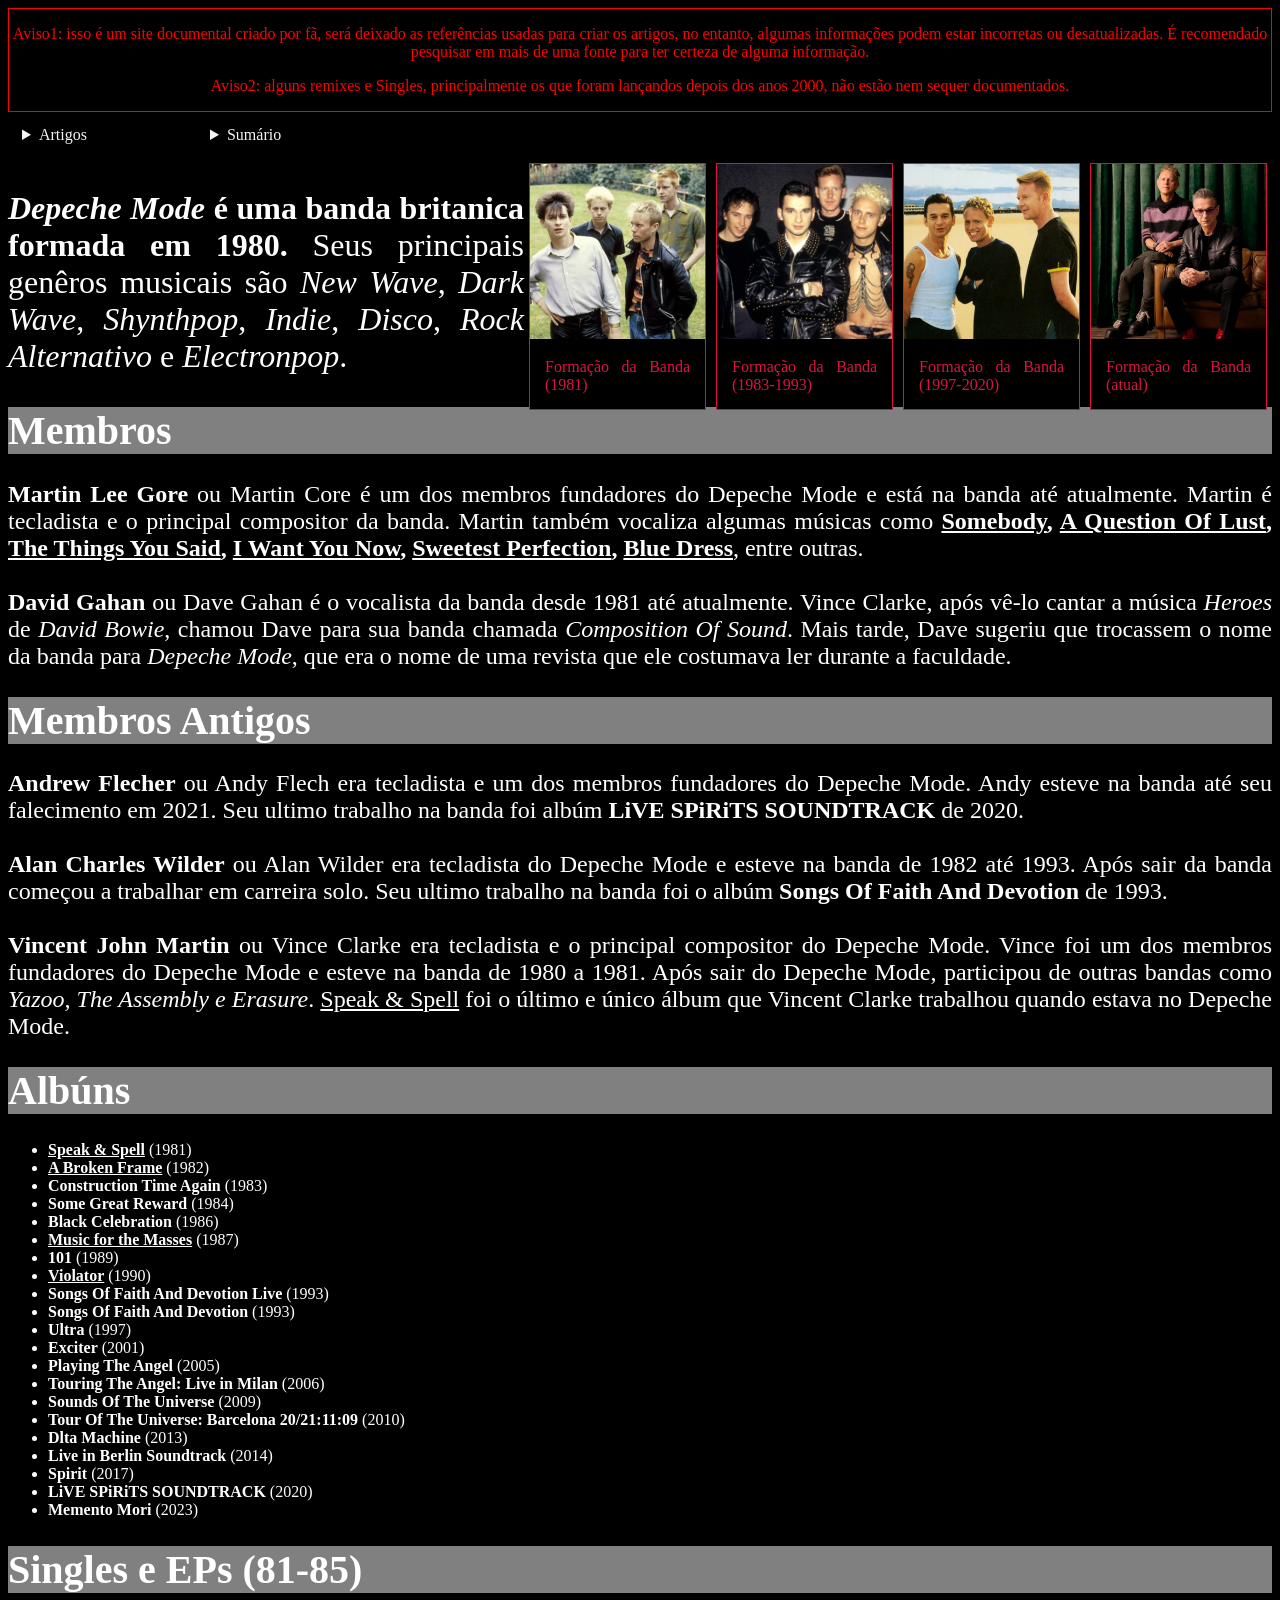
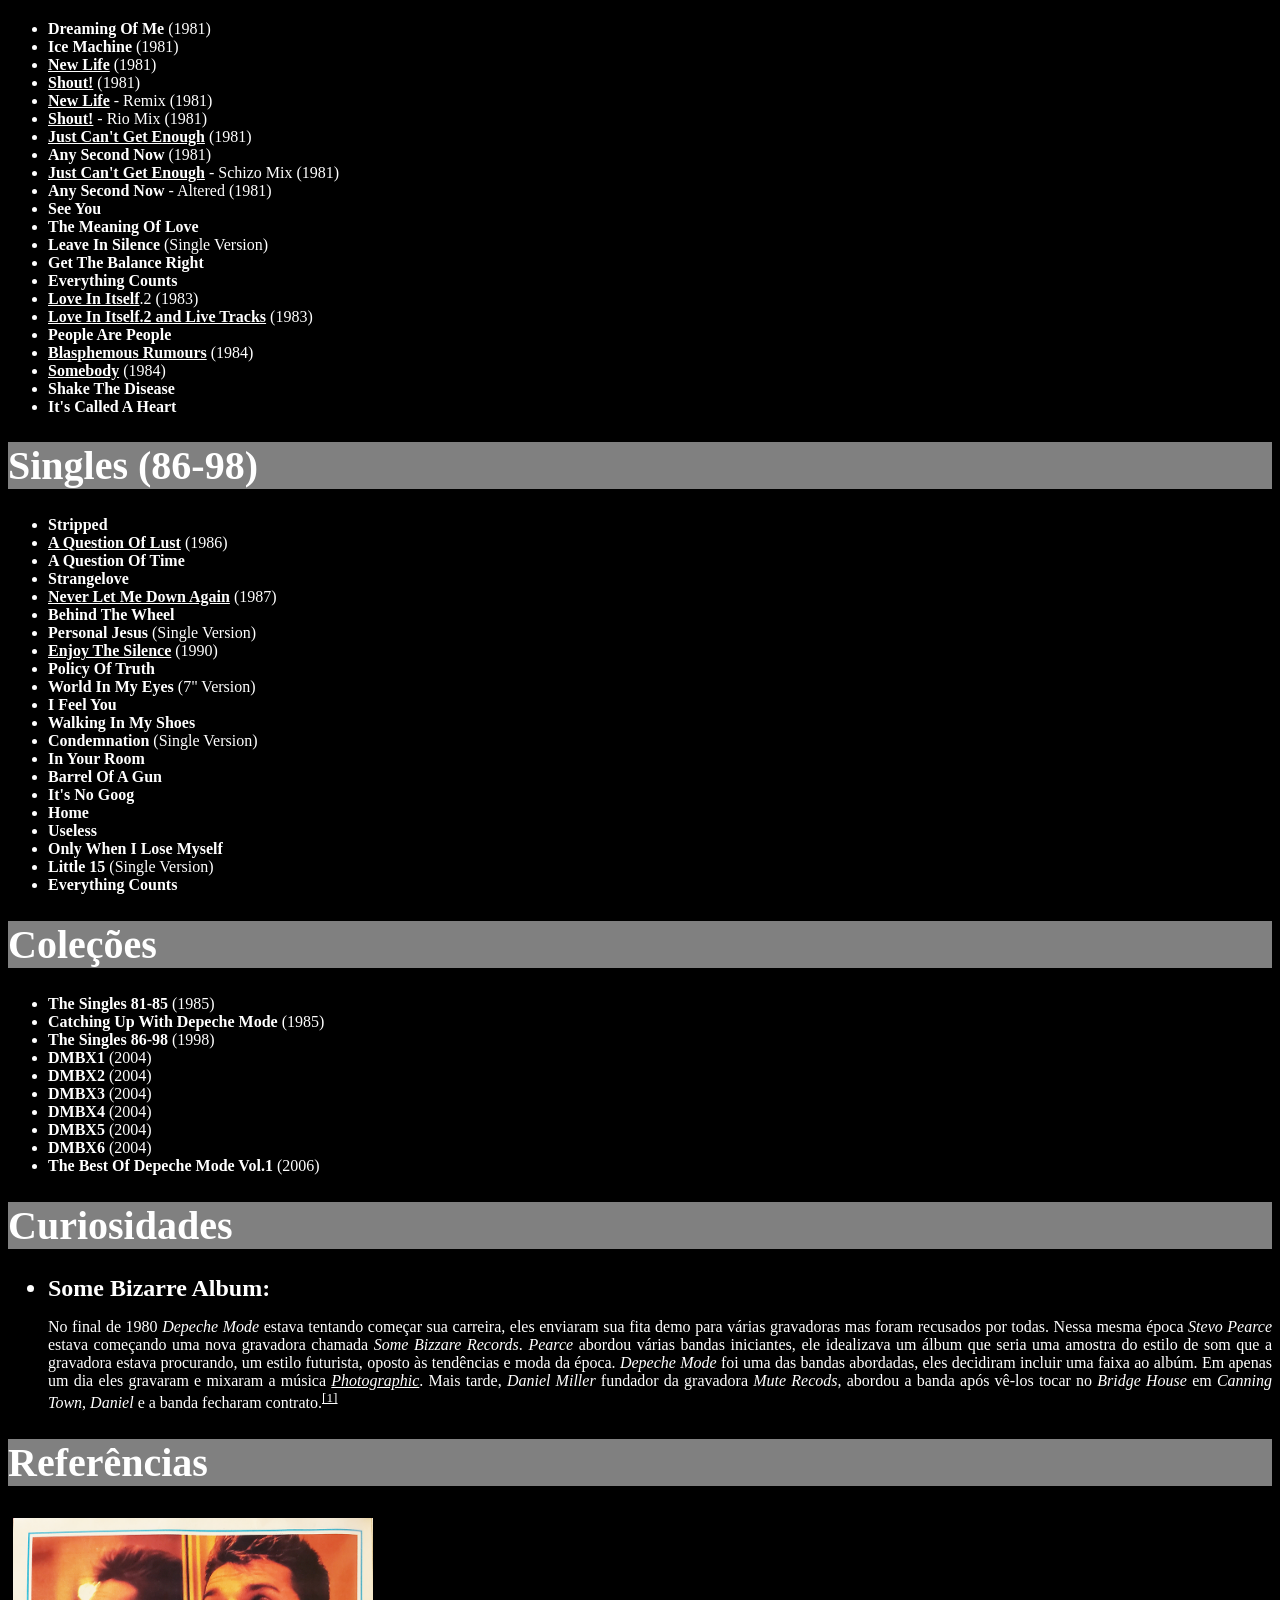
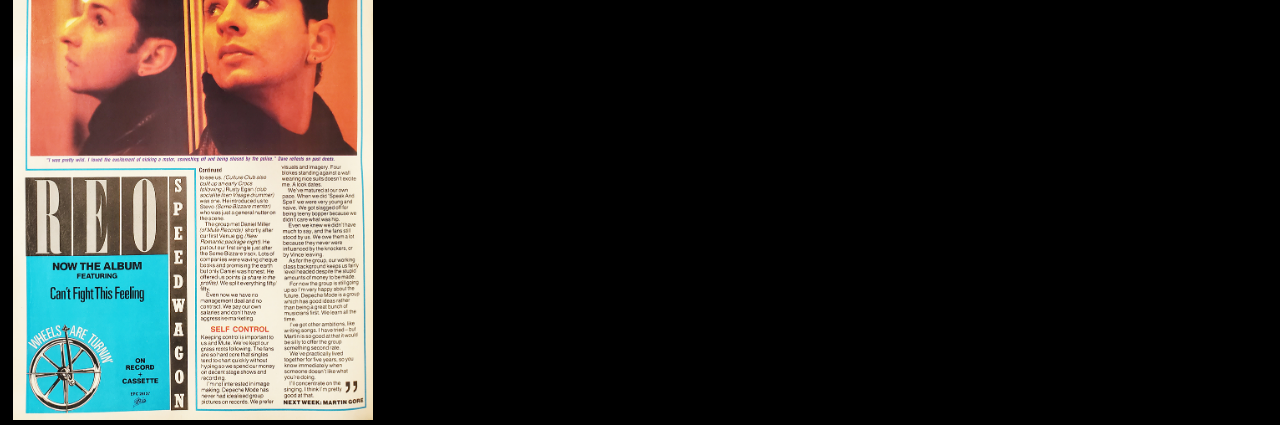
<file: index.html>
<!DOCTYPE html>
<html lang="en">
<head>
    <meta charset="UTF-8">
    <meta http-equiv="X-UA-Compatible" content="IE=edge">
    <meta name="viewport" content="width=device-width, initial-scale=1.0">
    <title>Depeche Mode</title>
    <link rel="icon" type="image/x-icon" href="imagens/DM.ico">
    <link rel="stylesheet" href="CSS/Violator.CSS">
    <style>
    div.gallery {
          margin: 5px;
          border: 1px solid crimson;
          float: right;
          width: 175px;
          background-color: black;
        }
        
        div.gallery img {
          width: 175px;
          height: 175px;
        }
        
        div.desc {
          padding: 15px;
          text-align: justify;
          color: crimson;
        }
            </style>
</head>
<body>
    <div style="background-color: black; border: 1px solid red">
        <p style="color: red;text-align: center;">Aviso1: isso é um site documental criado por fã, será deixado as referências usadas para criar os artigos, no entanto, algumas informações podem estar incorretas ou desatualizadas. É recomendado pesquisar em mais de uma fonte para ter certeza de alguma informação.</p>
        <p style="color: red;text-align: center;">Aviso2: alguns remixes e Singles, principalmente os que foram lançandos depois dos anos 2000, não estão nem sequer documentados.</p>
        </div>
    <div style="display: flex">
    <details>
    <summary>Artigos</summary>
        <p>
        <a href="index.html">Depeche Mode</a> <br>
        <a href="New Life.html">New Life</a> <br>
        <a href="Shout.html">Shout!</a> <br>
        <a href="Justcantgetenough.html">Just Can't Get Enough</a> <br>
        <a href="Speakspell.html">Speak & Spell</a> <br>
        <a href="Photographic.html">Photographic</a> <br>
        <a href="Abrokenframe.html">A Broken Frame</a> <br>
        <a href="Aphotographofyou.html">A Photograph Of You</a> <br>
        <a href="Loveinitself.html">Love In Itself</a> <br>
        </p>
        <h2>Rascunhos</h2>
        <p>
        <a href="Loveinitself2andlivetracks.html">Love In Itself.2 And Live Tracks</a> <br>
        <a href="Violator.html">Violator</a> <br>
        <a href="Sweetestperfection.html">Sweetest Perfection</a> <br>
        <a href="Bluedress.html">Blue Dress</a> <br>
        <a href="Musicforthemasses.html">Music For The Masses</a> <br>
        <a href="Somebody.html">Somebody</a> <br>
        <a href="Blasphemousrumours.html">Blasphemous Rumours</a> <br>
        <a href="A Question Of Lust.html">A Question Of Lust</a> <br>
        <a href="Neverletmedownagain.html">Never Let Me Down Again</a> <br>
        <a href="Thethingsyousaid.html">The Things You Said</a> <br>
        <a href="Iwantyounow.html">I Want You Now</a> <br>
        <a href="Enjoythesilence.html">Enjoy The Silence</a> <br>
        </p>
    </details>
    <details>
    <summary>Sumário</summary>
      <ol type="1">
        <li><a href="#membs">Membros</a></li>
        <li><a href="#membsan">Membros Antigos</a></li>
        <li><a href="#albuns">Albúns</a></li>
        <li><a href="#sings81">Singles e EPs(81-85)</a></li>
        <li><a href="#sings86">Singles e Eps(86-98)</a></li>
        <li><a href="#col">Coleções</a></li>
        <li><a href="#curios">Curiosidades</a></li>
        <li><a href="#refs">Referências</a></li>
      </ol>
    </details>
    </div>    
    <div class="gallery">
        <a href="imagens/Depechemode.jpg">
  <img src="imagens/Depechemode.jpg" alt="Formação da banda (atual)" >
        </a>
            <div class="desc">Formação da Banda (atual)</div>
    </div>
    <div class="gallery">
        <a href="imagens/Depechemode2000s.png">
  <img src="imagens/Depechemode2000s.png" alt="Formação da Banda (1997-2020)">
        </a>
            <div class="desc">Formação da Banda (1997-2020)</div>
</div>
    <div class="gallery">
        <a href="imagens/Depechemode90s.jpg">
  <img src="imagens/Depechemode90s.jpg" alt="Formação da Banda (1983-1993)">
        </a>
            <div class="desc">Formação da Banda (1983-1993)</div>
    </div>
        <div class="gallery">
            <a href="imagens/Depechemode80s.png">
  <img src="imagens/Depechemode80s.png" alt="Formação da Banda (1981)" width="360" height="360">
            </a>
                <div class="desc">Formação da Banda (1981)</div>
        </div>
    </div>
    <p style="font-size:200%;"><b> <i>Depeche Mode</i> é uma <strong>banda britanica</strong> formada em 1980. </b>Seus principais genêros musicais são <i>New Wave</i>, <i>Dark Wave</i>, <i>Shynthpop</i>, <i>Indie</i>, <i>Disco</i>, <i>Rock Alternativo</i> e <i>Electronpop</i>.</p>
    <h1 style="font-size:250%" id="membs">Membros</h1>
    <p style="font-size:150%">
        <b>Martin Lee Gore</b> ou Martin Core é um dos membros fundadores do Depeche Mode e está na banda até atualmente. Martin é tecladista e o principal compositor da banda. Martin também vocaliza algumas músicas como <b><a href="Somebody.html">Somebody</a>, <a href="A Question Of Lust.html"> A Question Of Lust</a>, <a href="Thethingsyousaid.html">The Things You Said</a>, <a href="Iwantyounow.html">I Want You Now</a>, <a href="Sweetestperfection.html">Sweetest Perfection</a>, <a href="Bluedress.html">Blue Dress</a></b>, entre outras.<br> <br>
        <b>David Gahan</b> ou Dave Gahan é o vocalista da banda desde 1981 até atualmente. Vince Clarke, após vê-lo cantar a música <i>Heroes</i> de <i>David Bowie</i>, chamou Dave para sua banda chamada <i>Composition Of Sound</i>. Mais tarde, Dave sugeriu que trocassem o nome da banda para <i>Depeche Mode</i>, que era o nome de uma revista que ele costumava ler durante a faculdade.</p>
    </p>
    <h1 style="font-size:250%" id="membsan">Membros Antigos</h1>
    <p style="font-size:150%">
       <b>Andrew Flecher</b> ou Andy Flech era tecladista e um dos membros fundadores do Depeche Mode. Andy esteve na banda até seu falecimento em 2021. Seu ultimo trabalho na banda foi albúm <b>LiVE SPiRiTS SOUNDTRACK</b> de 2020.<br> <br>
       <b>Alan Charles Wilder</b> ou Alan Wilder era tecladista do Depeche Mode e esteve na banda de 1982 até 1993. Após sair da banda começou a trabalhar em carreira solo. Seu ultimo trabalho na banda foi o albúm <b>Songs Of Faith And Devotion</b> de 1993. <br> <br>
       <b>Vincent John Martin</b> ou Vince Clarke era tecladista e o principal compositor do Depeche Mode. Vince foi um dos membros fundadores do Depeche Mode e esteve na banda de 1980 a 1981. Após sair do Depeche Mode, participou de outras bandas como <i>Yazoo, The Assembly e Erasure</i>. <a href="Speakspell.html" title="Ser redirecionado ao artigo principal">Speak & Spell</a> foi o último e único álbum que Vincent Clarke trabalhou quando estava no Depeche Mode.
    </p>
    <h1 style="font-size:250%" id="albuns">Albúns</h1>
    <ul>
        <li><a href="Speakspell.html" title="Ser redirecionado ao artigo principal"><b>Speak & Spell</b></a> (1981) <br></li>
        <li><a href="Abrokenframe.html" title="Ser redirecionado ao artigo principal"><b>A Broken Frame</b></a> (1982) <br></li>
        <li><b>Construction Time Again</b> (1983) <br></li>
        <li><b>Some Great Reward</b> (1984) <br></li>
        <li><b>Black Celebration</b> (1986) <br></li>
        <li><a href="Musicforthemasses.html" title="Ser redirecionado ao artigo principal"><b>Music for the Masses</b></a> (1987) <br></li>
        <li><b>101</b> (1989) <br></li>
        <li><a href="Violator.html" title="Ser redirecionado ao artigo principal"><b>Violator</b></a> (1990) <br></li>
        <li><b>Songs Of Faith And Devotion Live</b> (1993) <br></li>
        <li><b>Songs Of Faith And Devotion </b> (1993) <br></li>
        <li><b>Ultra</b> (1997) <br></li>
        <li><b>Exciter</b> (2001) <br></li>
        <li><b>Playing The Angel</b> (2005) <br></li>
        <li><b>Touring The Angel: Live in Milan</b> (2006) <br></li>
        <li><b>Sounds Of The Universe</b> (2009) <br></li>
        <li><b>Tour Of The Universe: Barcelona 20/21:11:09</b> (2010) <br></li>
        <li><b>Dlta Machine</b> (2013) <br></li>
        <li><b>Live in Berlin Soundtrack</b> (2014) <br></li>
        <li><b>Spirit</b> (2017) <br></li>
        <li><b>LiVE SPiRiTS SOUNDTRACK</b> (2020) <br></li>
        <li><b>Memento Mori</b> (2023) <br></li>
    </ul>
    <h1 style="font-size:250%" id="sings81">Singles e EPs (81-85)</h1>
    <ul>
        <li><b>Dreaming Of Me</b> (1981) </li>
        <li><b>Ice Machine</b> (1981) </li>
        <li><a href="New Life.html" title="Ser redirecionado ao artigo principal"><b>New Life</b></a> (1981) </li>
        <li><a href="Shout.html" title="Ser redirecionado ao artigo principal"><b>Shout!</b></a> (1981) </li>
        <li><a href="New Life.html" title="Ser redirecionado ao artigo principal"><b>New Life</b></a> - Remix (1981) </li>
        <li><a href="Shout.html" title="Ser redirecionado ao artigo principal"><b>Shout!</b></a> - Rio Mix (1981) </li>
        <li><a href="Justcantgetenough.html" title="Ser redirecionado ao artigo principal"><b>Just Can't Get Enough</b></a> (1981) </li>
        <li><b>Any Second Now</b> (1981) </li>
        <li><a href="Justcantgetenough.html" title="Ser redirecionado ao artigo principal"><b>Just Can't Get Enough</b></a> - Schizo Mix (1981) </li>
        <li><b>Any Second Now</b> - Altered (1981) </li>
        <li><b>See You</b></li>
        <li><b>The Meaning Of Love</b></li>
        <li><b>Leave In Silence</b> (Single Version) </li>
        <li><b>Get The Balance Right</b></li>
        <li><b>Everything Counts</b></li>
        <li><a href="Loveinitself.html" title="Ser redirecionado ao artigo principal"><b>Love In Itself</b></a>.2 (1983) </li>
        <li><a href="Loveinitself2andlivetracks.hmtl" title="Ser redirecionado ao artigo principal"><b>Love In Itself.2 and Live Tracks</b></a> (1983) </li>
        <li><b>People Are People</b></li>
        <li><a href="Blasphemousrumours.html" title="Ser redirecionado ao artigo principal"><b>Blasphemous Rumours</b></a> (1984) </li>
        <li><a href="Somebody.html" title="Ser redirecionado ao artigo principal"><b>Somebody</b></a> (1984) </li>
        <li><b>Shake The Disease</b></li>
        <li><b>It's Called A Heart</b></li>
    </ul>
    <h1 style="font-size:250%" id="sings86">Singles (86-98)</h1>
    <ul>
        <li><b>Stripped</b><br></li>
        <li><a href="A Question Of Lust.html" title="Ser redirecionado ao artigo principal"><b>A Question Of Lust</b></a> (1986) </li>
        <li><b>A Question Of Time</b></li>
        <li><b>Strangelove</b></li>
        <li><a href="Neverletmedownagain.html" title="Ser redirecionado ao artigo principal"><b>Never Let Me Down Again</b></a> (1987) </li>
        <li><b>Behind The Wheel</b></li>
        <li><b>Personal Jesus</b> (Single Version) </li>
        <li><a href="Enjoythesilence.html" title="Ser redirecionado ao artigo principal"><b>Enjoy The Silence</b></a> (1990) </li>
        <li><b>Policy Of Truth</b></li>
        <li><b>World In My Eyes</b> (7" Version) </li>
        <li><b>I Feel You</b></li>
        <li><b>Walking In My Shoes</b></li>
        <li><b>Condemnation</b> (Single Version) </li>
        <li><b>In Your Room</b></li>
        <li><b>Barrel Of A Gun</b></li>
        <li><b>It's No Goog</b></li>
        <li><b>Home</b></li>
        <li><b>Useless</b></li>
        <li><b>Only When I Lose Myself</b></li>
        <li><b>Little 15</b> (Single Version) </li>
        <li><b>Everything Counts</b></li> 
    </ul>        
    <h1 style="font-size:250%" id="col">Coleções</h1>
    <ul>
        <li><b>The Singles 81-85</b> (1985) <br></li>
        <li><b>Catching Up With Depeche Mode</b> (1985) <br></li>
        <li><b>The Singles 86-98</b> (1998) <br></li>
        <li><b>DMBX1</b> (2004) <br></li>
        <li><b>DMBX2</b> (2004) <br></li>
        <li><b>DMBX3</b> (2004) <br></li>
        <li><b>DMBX4</b> (2004) <br></li>
        <li><b>DMBX5</b> (2004) <br></li>
        <li><b>DMBX6</b> (2004) <br></li>
        <li><b>The Best Of Depeche Mode Vol.1</b> (2006) <br></li></ul>
    <h1 style="font-size:250%" id="curios">Curiosidades</h1>
    <ul>
        <li style="font-size: 150%;"><b>Some Bizarre Album:</b> </li>
        <p>No final de 1980 <i>Depeche Mode</i> estava tentando começar sua carreira, eles enviaram sua fita demo para várias gravadoras mas foram recusados por todas. Nessa mesma época <i>Stevo Pearce</i> estava começando uma nova gravadora chamada <i>Some Bizzare Records</i>. <i>Pearce</i> abordou várias bandas iniciantes, ele idealizava um álbum que seria uma amostra do estilo de som que a gravadora estava procurando, um estilo futurista, oposto às tendências e moda da época. <i>Depeche Mode</i> foi uma das bandas abordadas, eles decidiram incluir uma faixa ao albúm.
            Em apenas um dia eles gravaram e mixaram a música <a href="Photographic.html" title="Ser redirecionado ao artigo principal"><i>Photographic</i></a>. Mais tarde, <i>Daniel Miller</i> fundador da gravadora <i>Mute Recods</i>, abordou a banda após vê-los tocar no <i>Bridge House</i> em <i>Canning Town</i>, <i>Daniel</i> e a banda fecharam contrato.<sup><a href="#ref1">[1]</a></sup>
        </p>
        </ul>
    <h1 style="font-size:250%" id="refs">Referências</h1>
    <a href="imagens/part2.jpg"><img src="imagens/part2.jpg" alt="Self Control"style="width:360px;float:left;margin: 5px;" id="ref1"></a>
</body> 
</html>
</file>
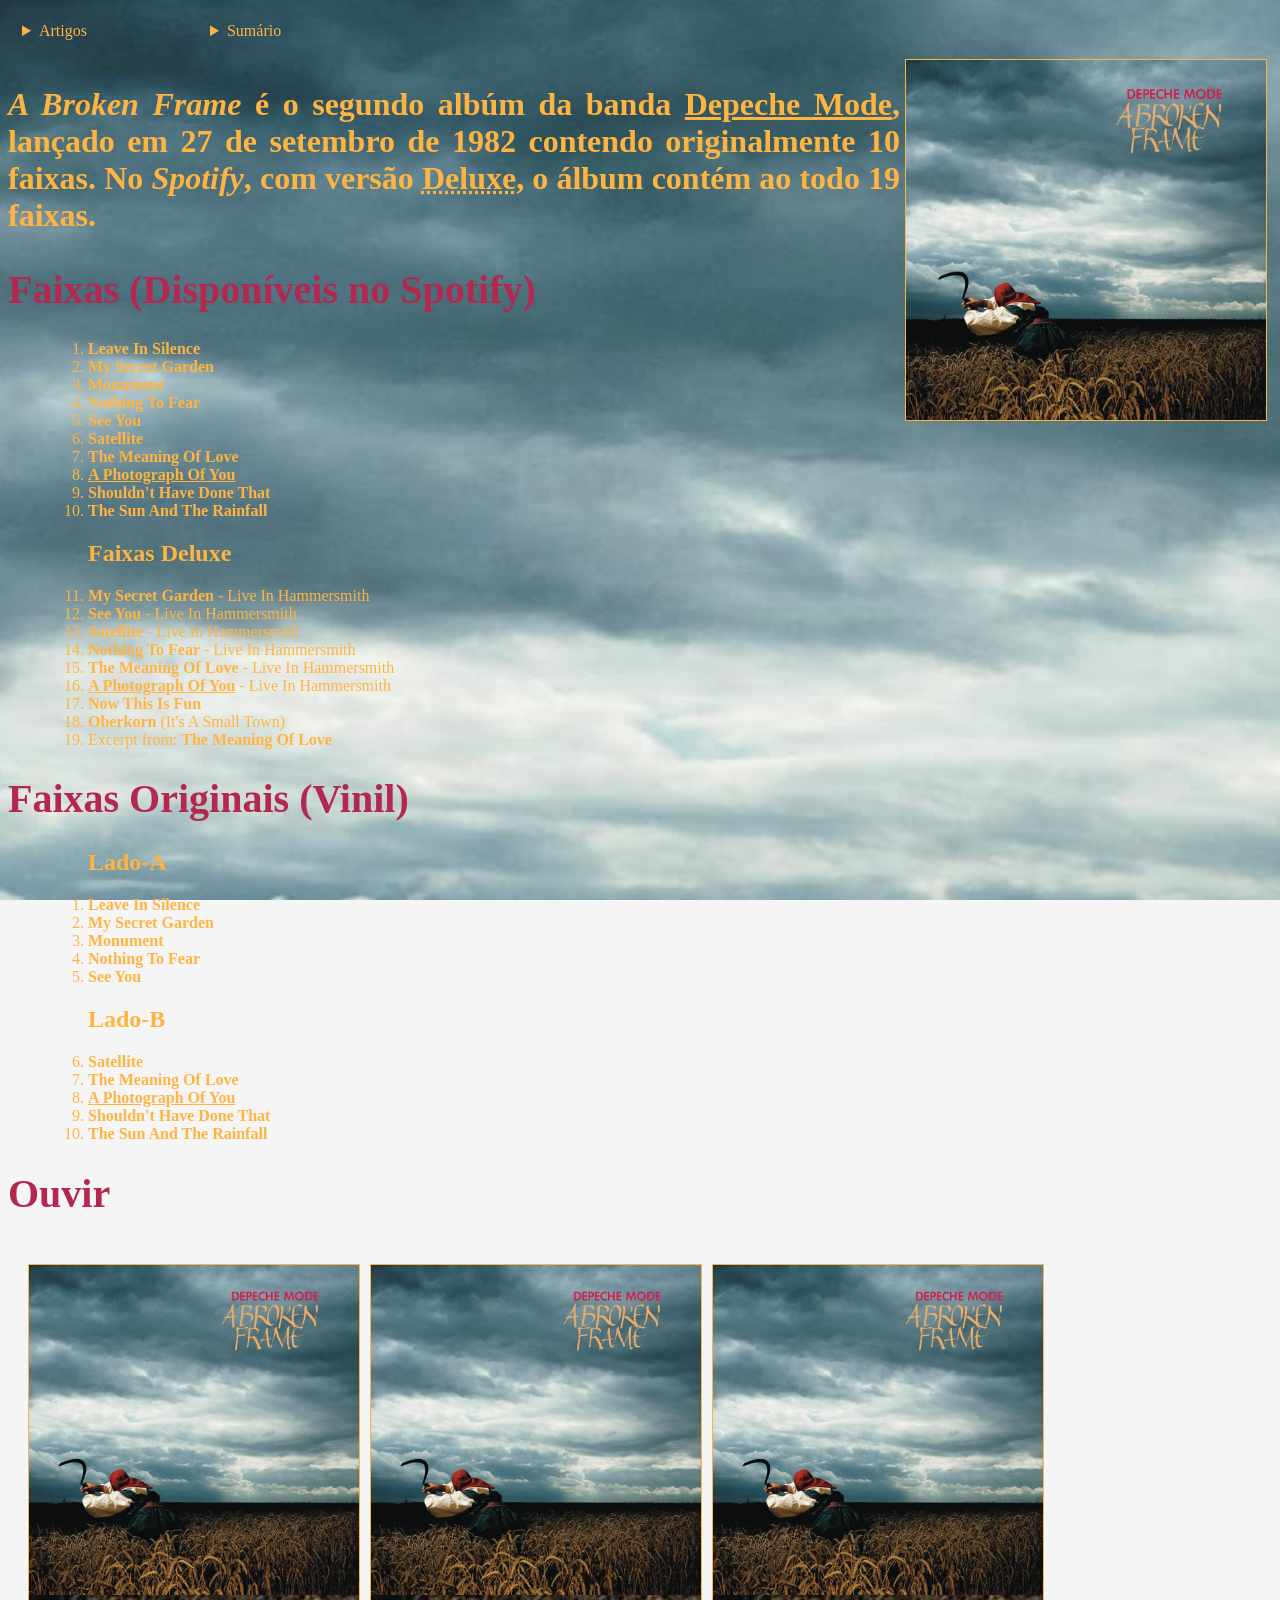
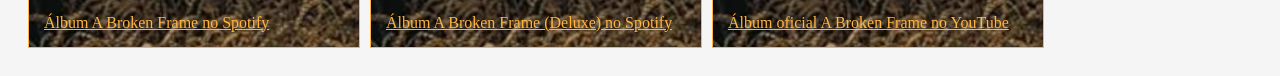
<file: Abrokenframe.html>
<!DOCTYPE html>
<html lang="en">
<head>
    <meta charset="UTF-8">
    <meta http-equiv="X-UA-Compatible" content="IE=edge">
    <meta name="viewport" content="width=device-width, initial-scale=1.0">
    <title>A Broken Frame</title>
    <link rel="icon" type="image/x-icon" href="imagens/DM.ico">
    <link rel="stylesheet" href="CSS/Abrokenframe.CSS">
      
</head>
<body>
    <div style="display: flex">
        <details>
            <summary>Artigos</summary>
            <p>
            <a href="index.html">Depeche Mode</a> <br>
            <a href="New Life.html">New Life</a> <br>
            <a href="Shout.html">Shout!</a> <br>
            <a href="Justcantgetenough.html">Just Can't Get Enough</a> <br>
            <a href="Speakspell.html">Speak & Spell</a> <br>
            <a href="Photographic.html">Photographic</a> <br>
            <a href="Abrokenframe.html">A Broken Frame</a> <br>
            <a href="Aphotographofyou.html">A Photograph Of You</a> <br>
            <a href="Loveinitself.html">Love In Itself</a> <br>
            </p>
            <h2>Rascunhos</h2>
            <p>
            <a href="Loveinitself2andlivetracks.html">Love In Itself.2 And Live Tracks</a> <br>
            <a href="Violator.html">Violator</a> <br>
            <a href="Sweetestperfection.html">Sweetest Perfection</a> <br>
            <a href="Bluedress.html">Blue Dress</a> <br>
            <a href="Musicforthemasses.html">Music For The Masses</a> <br>
            <a href="Somebody.html">Somebody</a> <br>
            <a href="Blasphemousrumours.html">Blasphemous Rumours</a> <br>
            <a href="A Question Of Lust.html">A Question Of Lust</a> <br>
            <a href="Neverletmedownagain.html">Never Let Me Down Again</a> <br>
            <a href="Thethingsyousaid.html">The Things You Said</a> <br>
            <a href="Iwantyounow.html">I Want You Now</a> <br>
            <a href="Enjoythesilence.html">Enjoy The Silence</a> <br>
            </p>
        </details>
        <details>
        <summary>Sumário</summary>
          <ol type="1">
            <li><a href="#faixas" title="Ser redirecionado à Faixas">Faixas</a> </li>
    <li><a href="#faixasorig" title="Ser redirecionado à Faixas Originais">Faixas Originais</a> </li>
    <li><a href="#ouvir" title="Ser redirecionado à Ouvir">Ouvir</a> </li>
          </ol>
        </details>
        </div>
    <img src="imagens/Abrokenframe.jpg" alt="Capa do albúm A Broken Frame"style="width:360px;height:360px;float:right;margin: 5px;border: 1px solid rgb(255, 180, 65);">
    <p style="font-size:200%;">
        <b><i>A Broken Frame</i> é o segundo albúm da banda <a href="index.html" title="Ser redirecionado ao artigo principal">Depeche Mode</a>, lançado em 27 de setembro de 1982 contendo originalmente 10 faixas. No <i>Spotify</i>, com  versão <abbr title="De luxo. Versão que contém conteúdo extra, geralmente vendido por um preço maior que o original.">Deluxe</abbr>, o álbum contém ao todo 19 faixas.</b>
    </p>
    <h1 style="font-size: 250%;" id="faixas">Faixas (Disponíveis no Spotify)</h1>
    <ul><ol type="1"> 
        <li><b>Leave In Silence</b></li>
        <li><b>My Secret Garden</b></li>
        <li><b>Monument</b></li>
        <li><b>Nothing To Fear</b></li>
        <li><b>See You</b></li>
        <li><b>Satellite</b></li>
        <li><b>The Meaning Of Love</b></li>
        <li><a href="Aphotographofyou.html" title="Ser redirecionado ao artigo principal"><b>A Photograph Of You</b></a></li>
        <li><b>Shouldn't Have Done That</b></li>
        <li><b>The Sun And The Rainfall</b></li>
    <h2>Faixas Deluxe</h2>
        <li><b>My Secret Garden</b> - Live In Hammersmith</li>
        <li><b>See You</b> - Live In Hammersmith</li>
        <li><b>Satellite</b> - Live In Hammersmith</li>
        <li><b>Nothing To Fear</b> - Live In Hammersmith</li>
        <li><b>The Meaning Of Love</b> - Live In Hammersmith</li>
        <li><a href="Aphotographofyou.html" title="Ser redirecionado ao artigo principal"><b>A Photograph Of You</b></a> - Live In Hammersmith</li>
        <li><b>Now This Is Fun</b></li>
        <li><b>Oberkorn</b> (It's A Small Town)</li>
        <li>Excerpt from: <b>The Meaning Of Love</b></li>
    </ol></ul>
    <h1 style="font-size: 250%;" id="faixasorig">Faixas Originais (Vinil)</h1>
    <ul><ol type="1"> 
        <h2>Lado-A</h2>
        <li><b>Leave In Silence</b></li>
        <li><b>My Secret Garden</b></li>
        <li><b>Monument</b></li>
        <li><b>Nothing To Fear</b></li>
        <li><b>See You</b></li>
        <h2>Lado-B</h2>
        <li><b>Satellite</b></li>
        <li><b>The Meaning Of Love</b></li>
        <li><a href="Aphotographofyou.html" title="Ser redirecionado ao artigo principal"><b>A Photograph Of You</b></a></li>
        <li><b>Shouldn't Have Done That</b></li>
        <li><b>The Sun And The Rainfall</b></li>
    </ol></ul>
    <h1 style="font-size: 250%;" id="ouvir">Ouvir</h1>
    <div class="flex-container">
    <div class="gallery">
        <a href="https://open.spotify.com/album/2aWoUNujDSeRHA2FbRbDK3?si=GXamPr13SIKfBj4nPOyiQA" title="Ser redirecionado ao artigo Spotify">
           <img src="imagens/Abrokenframe.jpg" alt="A Broken Frame Spotify" >
        <div class="desc">Álbum A Broken Frame no Spotify</div>
        </a>
      </div>
    <div class="gallery">
        <a href="https://open.spotify.com/album/570tDDsJUBimO3v70LJWFw?si=pdbqUp6GSnK2qpUDiqL4jg" title="Ser redirecionado ao artigo Spotify">
          <img src="imagens/Abrokenframe.jpg" alt="A Broken Frame Deluxe" >
        <div class="desc">Álbum A Broken Frame (Deluxe) no Spotify</div>
        </a>
    </div>
    <div class="gallery">
        <a href="https://youtube.com/playlist?list=OLAK5uy_k_c6T-3gtrCyWxtN3tkbHnDquMreiTIq0&si=ox4xa35HgKRGttyu" title="Ser redirecionado ao artigo YouTube">
          <img src="imagens/Abrokenframe.jpg" alt="Speak And Spell YouTube" >
        <div class="desc">Álbum oficial A Broken Frame no YouTube</div>
        </a>
    </div>
    </div>

</body>
</html>
</file>
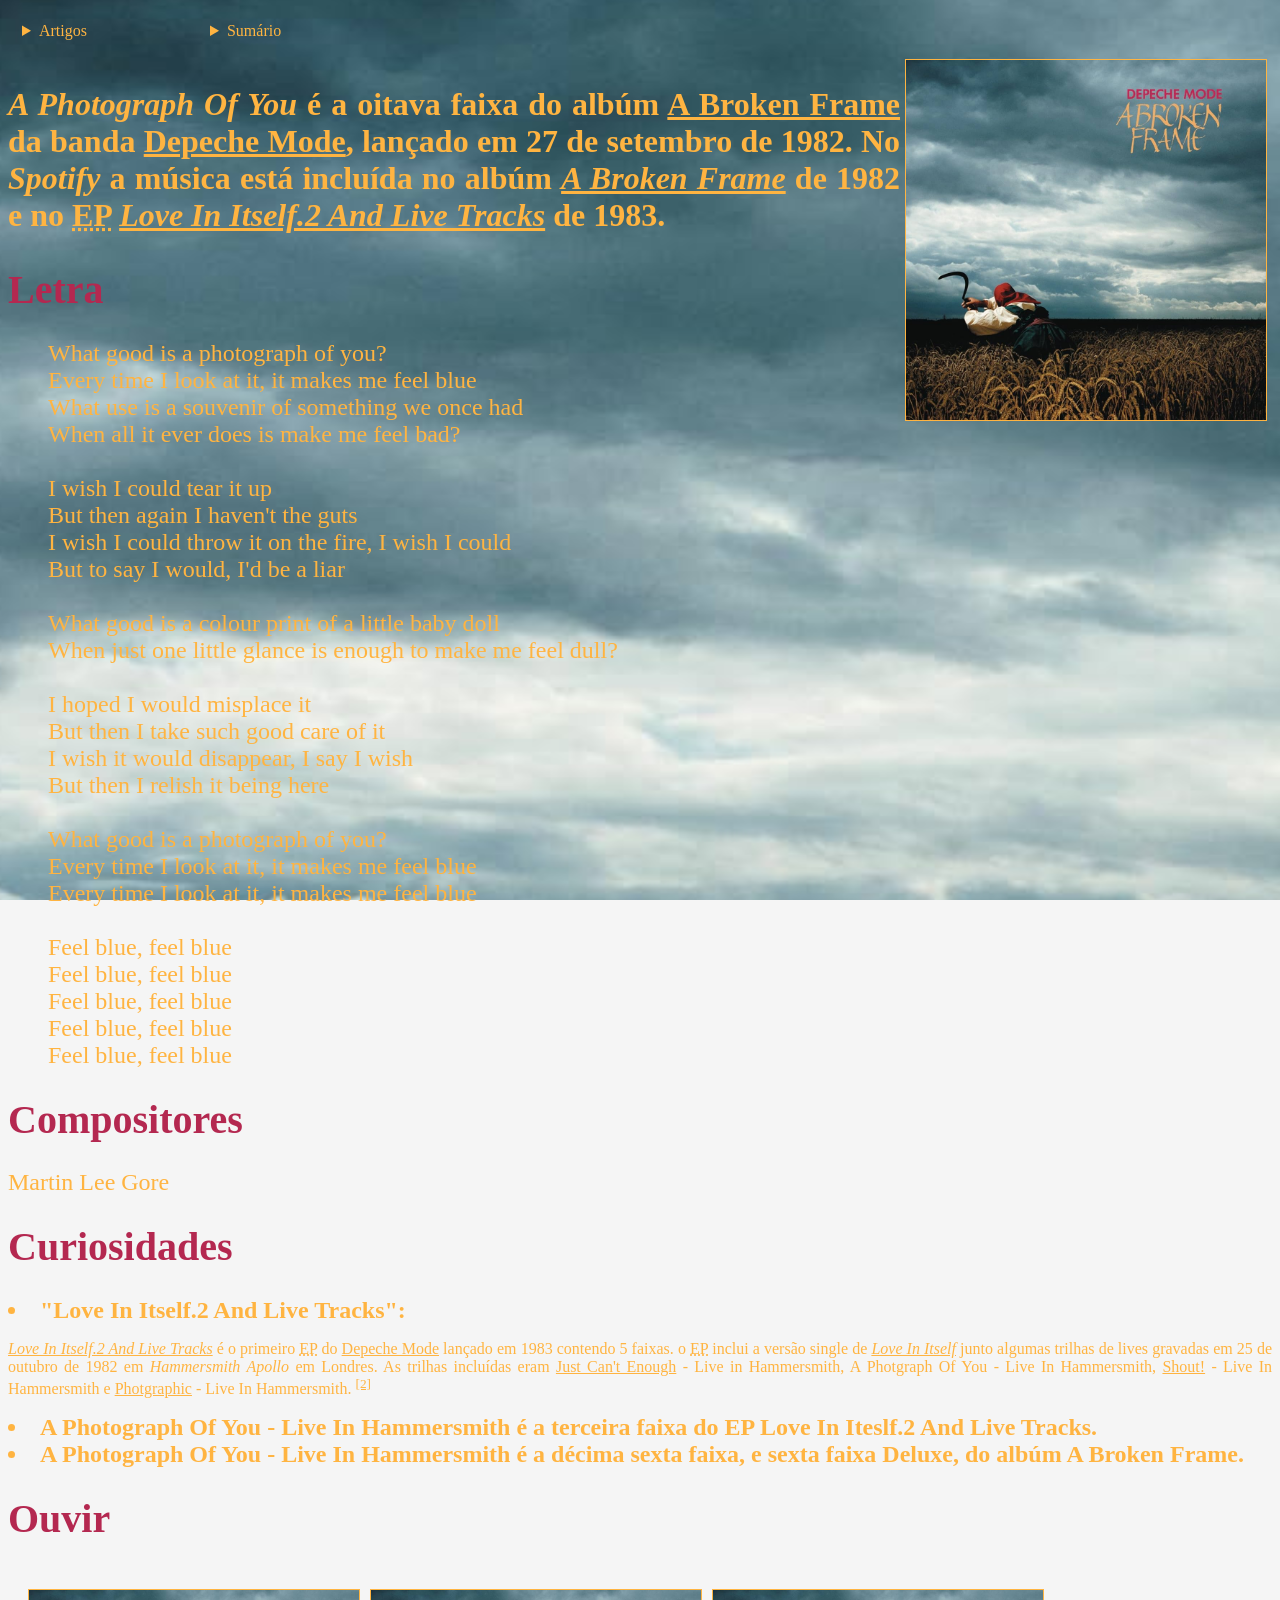
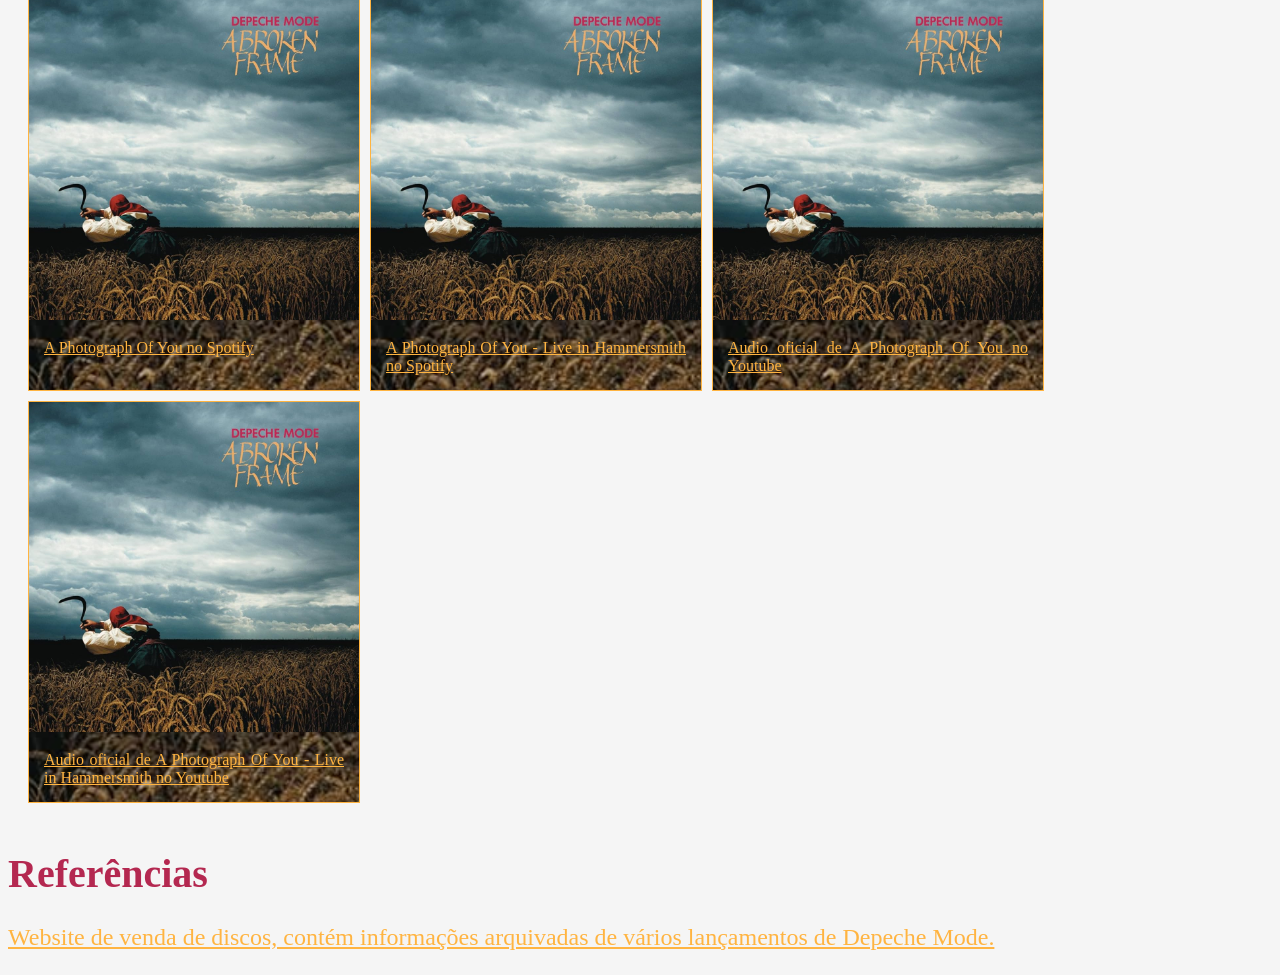
<file: Aphotographofyou.html>
<!DOCTYPE html>
<html lang="en">
<head>
    <meta charset="UTF-8">
    <meta http-equiv="X-UA-Compatible" content="IE=edge">
    <meta name="viewport" content="width=device-width, initial-scale=1.0">
    <title>A Photograph Of You</title>
    <link rel="icon" type="image/x-icon" href="imagens/DM.ico">
    <link rel="stylesheet" href="CSS/Abrokenframe.CSS">
      
</head>
<body>
  <div style="display: flex">
  <details>
    <summary>Artigos</summary>
    <p>
    <a href="index.html">Depeche Mode</a> <br>
    <a href="New Life.html">New Life</a> <br>
    <a href="Shout.html">Shout!</a> <br>
    <a href="Justcantgetenough.html">Just Can't Get Enough</a> <br>
    <a href="Speakspell.html">Speak & Spell</a> <br>
    <a href="Photographic.html">Photographic</a> <br>
    <a href="Abrokenframe.html">A Broken Frame</a> <br>
    <a href="Aphotographofyou.html">A Photograph Of You</a> <br>
    <a href="Loveinitself.html">Love In Itself</a> <br>
    </p>
    <h2>Rascunhos</h2>
    <p>
    <a href="Loveinitself2andlivetracks.html">Love In Itself.2 And Live Tracks</a> <br>
    <a href="Violator.html">Violator</a> <br>
    <a href="Sweetestperfection.html">Sweetest Perfection</a> <br>
    <a href="Bluedress.html">Blue Dress</a> <br>
    <a href="Musicforthemasses.html">Music For The Masses</a> <br>
    <a href="Somebody.html">Somebody</a> <br>
    <a href="Blasphemousrumours.html">Blasphemous Rumours</a> <br>
    <a href="A Question Of Lust.html">A Question Of Lust</a> <br>
    <a href="Neverletmedownagain.html">Never Let Me Down Again</a> <br>
    <a href="Thethingsyousaid.html">The Things You Said</a> <br>
    <a href="Iwantyounow.html">I Want You Now</a> <br>
    <a href="Enjoythesilence.html">Enjoy The Silence</a> <br>
    </p>
</details>
<details>
<summary>Sumário</summary>
  <ol type="1">
    <li><a href="#faixas" title="Ser redirecionado à Faixas">Faixas</a> </li>
<li><a href="#faixasorig" title="Ser redirecionado à Faixas Originais">Faixas Originais</a> </li>
<li><a href="#ouvir" title="Ser redirecionado à Ouvir">Ouvir</a> </li>
<li><a href="#refs">Referências</a></li>
  </ol>
</details>
</div>
  <img src="imagens/Abrokenframe.jpg" alt="Capa do albúm A Broken Frame"style="width:360px;height:360px;float:right;margin: 5px;border: 1px solid rgb(255, 180, 65);">
    <p style="font-size:200%;"><b> <i>A Photograph Of You</i> é a oitava faixa do albúm <a href="Abrokenframe.html" title="Ser redirecionado ao artigo principal">A Broken Frame</a> da banda <a href="index.html" title="Ser redirecionado ao artigo principal">Depeche Mode</a>, lançado em 27 de setembro de 1982.
       No <i>Spotify</i> a música está incluída no albúm <a href="Abrokenframe.html" title="Ser redirecionado ao artigo principal"><i>A Broken Frame</i></a> de 1982 e no <abbr title="Extended Play(Lançamento contendo poucas faixas, muito curto para ser um álbum).">EP</abbr> <a href="Loveinitself2andlivetracks.html>" title="Ser redirecionado ao artigo principal"><i>Love In Itself.2 And Live Tracks</i></a> de 1983.</b></p>
   <h1 style="font-size: 250%;">Letra</h1>
   <ul>
    <p style="font-size: 150%;">What good is a photograph of you? <br>
      Every time I look at it, it makes me feel blue <br>
      What use is a souvenir of something we once had <br>
      When all it ever does is make me feel bad? <br> <br>
      I wish I could tear it up <br>
      But then again I haven't the guts <br>
      I wish I could throw it on the fire, I wish I could <br>
      But to say I would, I'd be a liar <br> <br>
      What good is a colour print of a little baby doll <br>
      When just one little glance is enough to make me feel dull? <br> <br>
      I hoped I would misplace it <br>
      But then I take such good care of it <br>
      I wish it would disappear, I say I wish <br>
      But then I relish it being here <br> <br>
      What good is a photograph of you? <br>
      Every time I look at it, it makes me feel blue <br>
      Every time I look at it, it makes me feel blue <br> <br>
      Feel blue, feel blue <br>
      Feel blue, feel blue <br>
      Feel blue, feel blue <br>
      Feel blue, feel blue <br>
      Feel blue, feel blue</ul> 
      <h1 style="font-size:250%">Compositores</h1>
      <p style="font-size:150%">Martin Lee Gore</p>
      <h1 style="font-size:250%">Curiosidades</h1>
        <li style="font-size: 150%;"><b>"Love In Itself.2 And Live Tracks":</b> </li>
        <p><a href="Loveinitself2andlivetracks.html" title="Ser redirecionado ao artigo principal"><i>Love In Itself.2 And Live Tracks</i></a> é o primeiro <abbr title="Extended Play(Lançamento contendo poucas faixas, muito curto para ser um álbum).">EP</abbr> do <a href="index.html" title="Ser redirecionado ao artigo principal">Depeche Mode</a> lançado em 1983 contendo 5 faixas. o <abbr title="Extended Play(Lançamento contendo poucas faixas, muito curto para ser um álbum).">EP</abbr> inclui a versão single de <a href="Loveinitself.html" title="Ser redirecionado ao artigo principal"><i>Love In Itself</i></a> junto algumas trilhas de lives gravadas em 25 de outubro de 1982 em <i>Hammersmith Apollo</i> em Londres.
        As trilhas incluídas eram <a href="Justcantgetenough.html" title="Ser redirecionado ao artigo principal">Just Can't Enough</a> - Live in Hammersmith, A Photgraph Of You - Live In Hammersmith, <a href="Shout.html" title="Ser redirecionado ao artigo principal">Shout!</a> - Live In Hammersmith e <a href="Photographic.html"title="Ser redirecionado ao artigo principal">Photgraphic</a> - Live In Hammersmith. <sup><a href="#ref2">[2]</a></sup></p>
        <li style="font-size: 150%;"><b>A Photograph Of You - Live In Hammersmith é a terceira faixa do EP Love In Iteslf.2 And Live Tracks.</b> </li>
        <li style="font-size:150%"><b>A Photograph Of You - Live In Hammersmith é a décima sexta faixa, e sexta faixa Deluxe, do albúm A Broken Frame.</b></li>
        <h1 style="font-size:250%">Ouvir</h1>
        <div class="flex-container">
    <div class="gallery">
      <a href="https://open.spotify.com/track/2FDHG0nqceaNofZ3M7HU5G?si=pds4990nSXKIog24KWoUxA&context=spotify%3Aalbum%3A570tDDsJUBimO3v70LJWFw" title="Ser redirecionado ao Spotify">
      <img src="imagens/Abrokenframe.jpg" alt="A Photograph Of You Spotify" width="600" height="400">
      <div class="desc">A Photograph Of You no Spotify</div>
      </a>
     </div>
      <div class="gallery">
        <a href="https://open.spotify.com/track/5aXqzMfL8bNGgLk9RhE7ux?si=n_XUxoO-S0GQ1BSafXUCKQ&context=spotify%3Aalbum%3A570tDDsJUBimO3v70LJWFw" title="Ser redirecionado ao Spotify">
        <img src="imagens/Abrokenframe.jpg" alt="A Photograph Of You Live Spotify" width="600" height="400">
      <div class="desc">A Photograph Of You - Live in Hammersmith no Spotify</div>
      </a>
      </div>
     <div class="gallery">
      <a href="https://www.youtube.com/watch?v=L-u86zxkpjQ" title="Ser redirecionado ao Youtube">
      <img src="imagens/Abrokenframe.jpg" alt="A Photograph Of You Audio" width="600" height="400">
      <div class="desc">Audio oficial de A Photograph Of You no Youtube</div>
      </a>
     </div>
      <div class="gallery">
        <a href="https://www.youtube.com/watch?v=2agCoO40iGM" title="Ser redirecionado ao Youtube">
        <img src="imagens/Abrokenframe.jpg" alt="A Photograph Of You Live" width="600" height="400">
      <div class="desc">Audio oficial de A Photograph Of You - Live in Hammersmith no Youtube</div>
      </a>
    </div>
    </div>
    <h1 id="refs" style="font-size: 250%;">Referências</h1>
      <p style="font-size: 150%;">
    <a href="https://www.discogs.com/release/50163-Depeche-Mode-Love-In-Itself-2-And-Live-Tracks" title="Ser redirecionado à Discogs"id="ref2">Website de venda de discos, contém informações arquivadas de vários lançamentos de Depeche Mode.</a>
    </p>
    
</body>
</html>
</file>
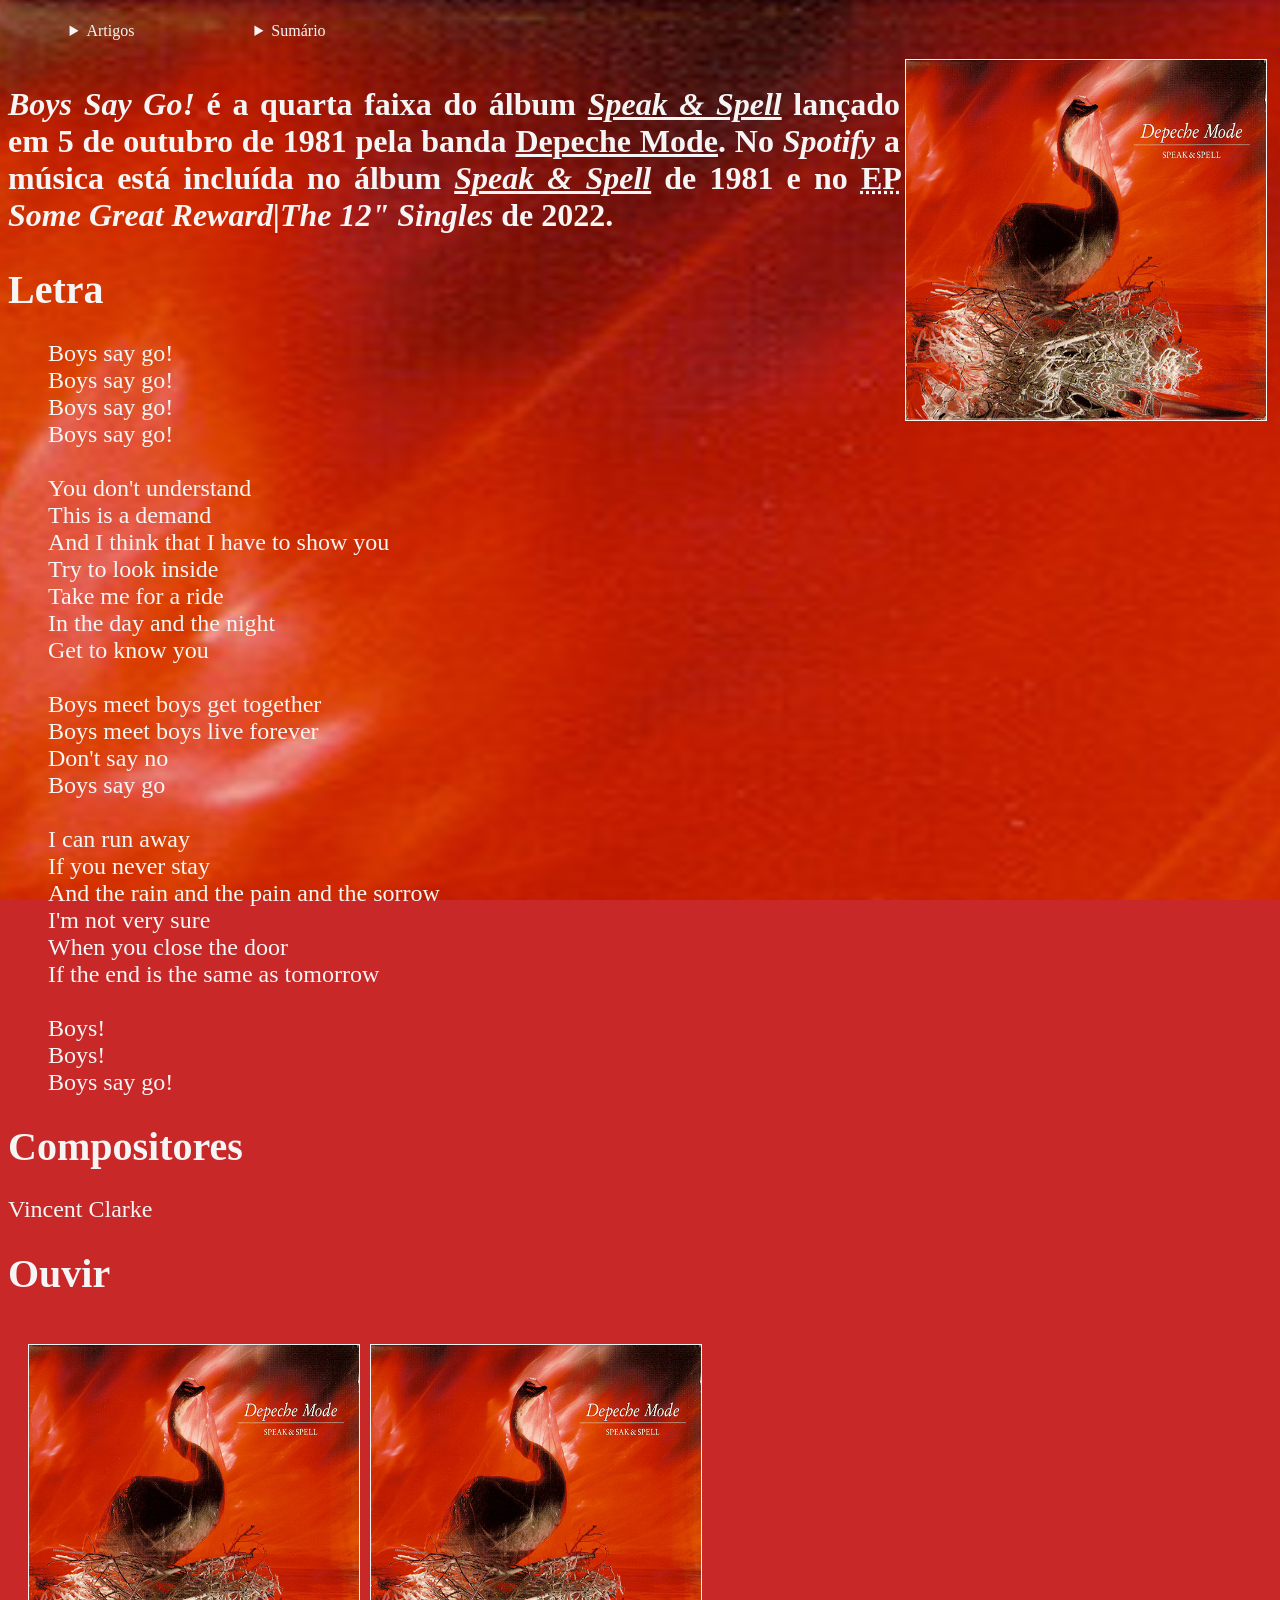
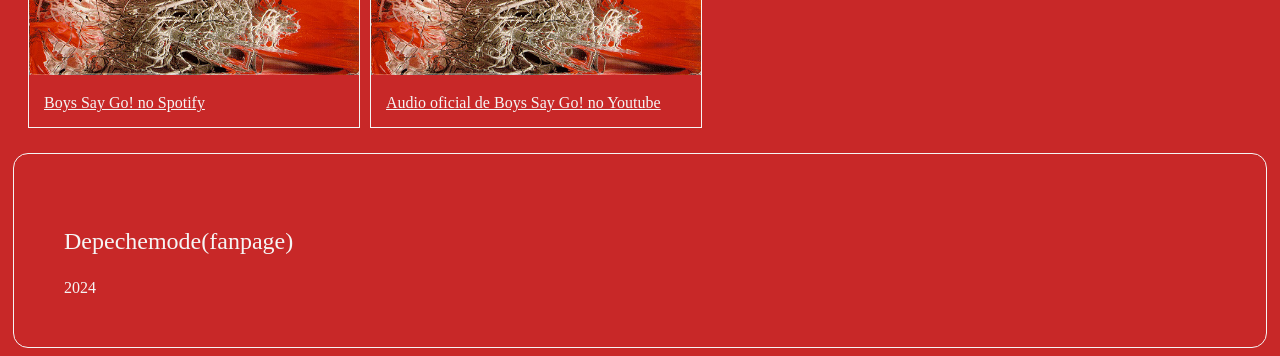
<file: Boysaygo.html>
<!DOCTYPE html>
<html lang="en">
<head>
    <meta charset="UTF-8">
    <meta http-equiv="X-UA-Compatible" content="IE=edge">
    <meta name="viewport" content="width=device-width, initial-scale=1.0">
    <title>Boys Say Go!</title>
    <link rel="icon" type="image/x-icon" href="imagens/DM.ico">
    <link rel="stylesheet" href="CSS/Speakspell.CSS">
<body>
  <div style="display: flex">
    <details>
        <summary>Artigos</summary>
        <p>
        <a href="index.html">Depeche Mode</a> <br>
        <a href="New Life.html">New Life</a> <br>
        <a href="Shout.html">Shout!</a> <br>
        <a href="Justcantgetenough.html">Just Can't Get Enough</a> <br>
        <a href="Speakspell.html">Speak & Spell</a> <br>
        <a href="Photographic.html">Photographic</a> <br>
        <a href="Abrokenframe.html">A Broken Frame</a> <br>
        <a href="Aphotographofyou.html">A Photograph Of You</a> <br>
        <a href="Loveinitself.html">Love In Itself</a> <br>
        </p>
        <h2>Rascunhos</h2>
        <p>
        <a href="Loveinitself2andlivetracks.html">Love In Itself.2 And Live Tracks</a> <br>
        <a href="Violator.html">Violator</a> <br>
        <a href="Sweetestperfection.html">Sweetest Perfection</a> <br>
        <a href="Bluedress.html">Blue Dress</a> <br>
        <a href="Musicforthemasses.html">Music For The Masses</a> <br>
        <a href="Somebody.html">Somebody</a> <br>
        <a href="Blasphemousrumours.html">Blasphemous Rumours</a> <br>
        <a href="A Question Of Lust.html">A Question Of Lust</a> <br>
        <a href="Neverletmedownagain.html">Never Let Me Down Again</a> <br>
        <a href="Thethingsyousaid.html">The Things You Said</a> <br>
        <a href="Iwantyounow.html">I Want You Now</a> <br>
        <a href="Enjoythesilence.html">Enjoy The Silence</a> <br>
        </p>
    </details>
    <details>
    <summary>Sumário</summary>
      <ol type="1">
        <li><a href="#letra">Letra</a></li>
        <li><a href="#comp">Compositores</a></li>
        <li><a href="#ouvir">Ouvir</a></li>
        <li><a href="#refs">Referências</a></li>
      </ol>
    </details>
    </div>
    <img class="capa" src="imagens/Speakspell.jpg" alt="Capa do albúm Speak And Spell">
    <p style="font-size:200%;" ><b> <i>Boys Say Go!</i> é a quarta faixa do álbum <a href="Speakspell.html" title="Ser redirecionado ao artigo principal"><i>Speak & Spell</i></a> lançado em 5 de outubro de 1981 pela banda <a href="index.html" title="Ser redirecionado ao artigo principal">Depeche Mode</a>.
      No <i>Spotify</i> a música está incluída no álbum <a href="Speakspell.html" title="Ser redirecionado ao artigo principal"><i>Speak & Spell</i></a> de 1981 e no <abbr title="Extended Play(Lançamento contendo poucas faixas, muito curto para ser um álbum).">EP</abbr> <i>Some Great Reward|The 12" Singles</i> de 2022.</b></p>
   <h1 style="font-size:250%" id="letra">Letra</h1>
   <ul style="font-size:150%">
    <p>Boys say go!<br>
      Boys say go!<br>
      Boys say go!<br>
      Boys say go!<br><br>
      
      You don't understand<br>
      This is a demand<br>
      And I think that I have to show you<br>
      Try to look inside<br>
      Take me for a ride<br>
      In the day and the night<br>
      Get to know you<br><br>
      
      Boys meet boys get together<br>
      Boys meet boys live forever<br>
      Don't say no<br>
      Boys say go<br><br>
      
      I can run away<br>
      If you never stay<br>
      And the rain and the pain and the sorrow<br>
      I'm not very sure<br>
      When you close the door<br>
      If the end is the same as tomorrow<br><br>
      
      Boys!<br>
      Boys!<br>
      Boys say go!<br>
    </ul> 
    <h1 style="font-size:250%" id="comp">Compositores</h1>
    <p style="font-size:150%">Vincent Clarke</p>
    <!--<h1 style="font-size:250%" id="curios">Curiosidades</h1>
    <ul>
    </ul>-->
    <h1 style="font-size:250%" id="ouvir">Ouvir</h1>
    <div class="flex-container">
     <div class="gallery">
      <a href="https://open.spotify.com/track/7HWznAEvnuUfCTjs9V9jOb?si=wO2NE3Q0RrKkN5-xv-eyjw&context=spotify%3Aalbum%3A0Zp2eVzR9FW6lKX05lRpcu" title="Ser redirecionado ao Spotify">
      <img src="imagens/Speakspell.jpg" alt="Boys Say Go! Spotify">
      <div class="desc">Boys Say Go! no Spotify</div>
      </a>
     </div>
    <div class="gallery">
      <a href="https://youtu.be/LnRDAr7xRLI?si=zxcwfWPe5KHOswLd" title="Ser redirecionado ao YouTube">
      <img src="imagens/Speakspell.jpg" alt="Boys Say Go! Audio">
      <div class="desc">Audio oficial de Boys Say Go! no Youtube</div>
      </a>
    </div>
    </div>
    <!--<h1 id="refs" style="font-size: 250%;">Referências</h1>
      <p style="font-size: 150%;">
          <a href="https://archives.depechemode.com/" title="Ser redirecionado à DM Archives" id="ref2">Website oficial do Depeche Mode, contém informações arquivadas de vários lançamentos de Depeche Mode.</a> <br><br>
          <a href="https://www.discogs.com/release/50163-Depeche-Mode-Love-In-Itself-2-And-Live-Tracks" title="Ser redirecionado à Discogs"id="ref3">Website de venda de discos, contém informações arquivadas de vários lançamentos de Depeche Mode.</a>
      </p>
    -->
      <footer><p style="font-size: 150%">Depechemode(fanpage)</p>
        2024</footer>
</body>
</html>
</file>
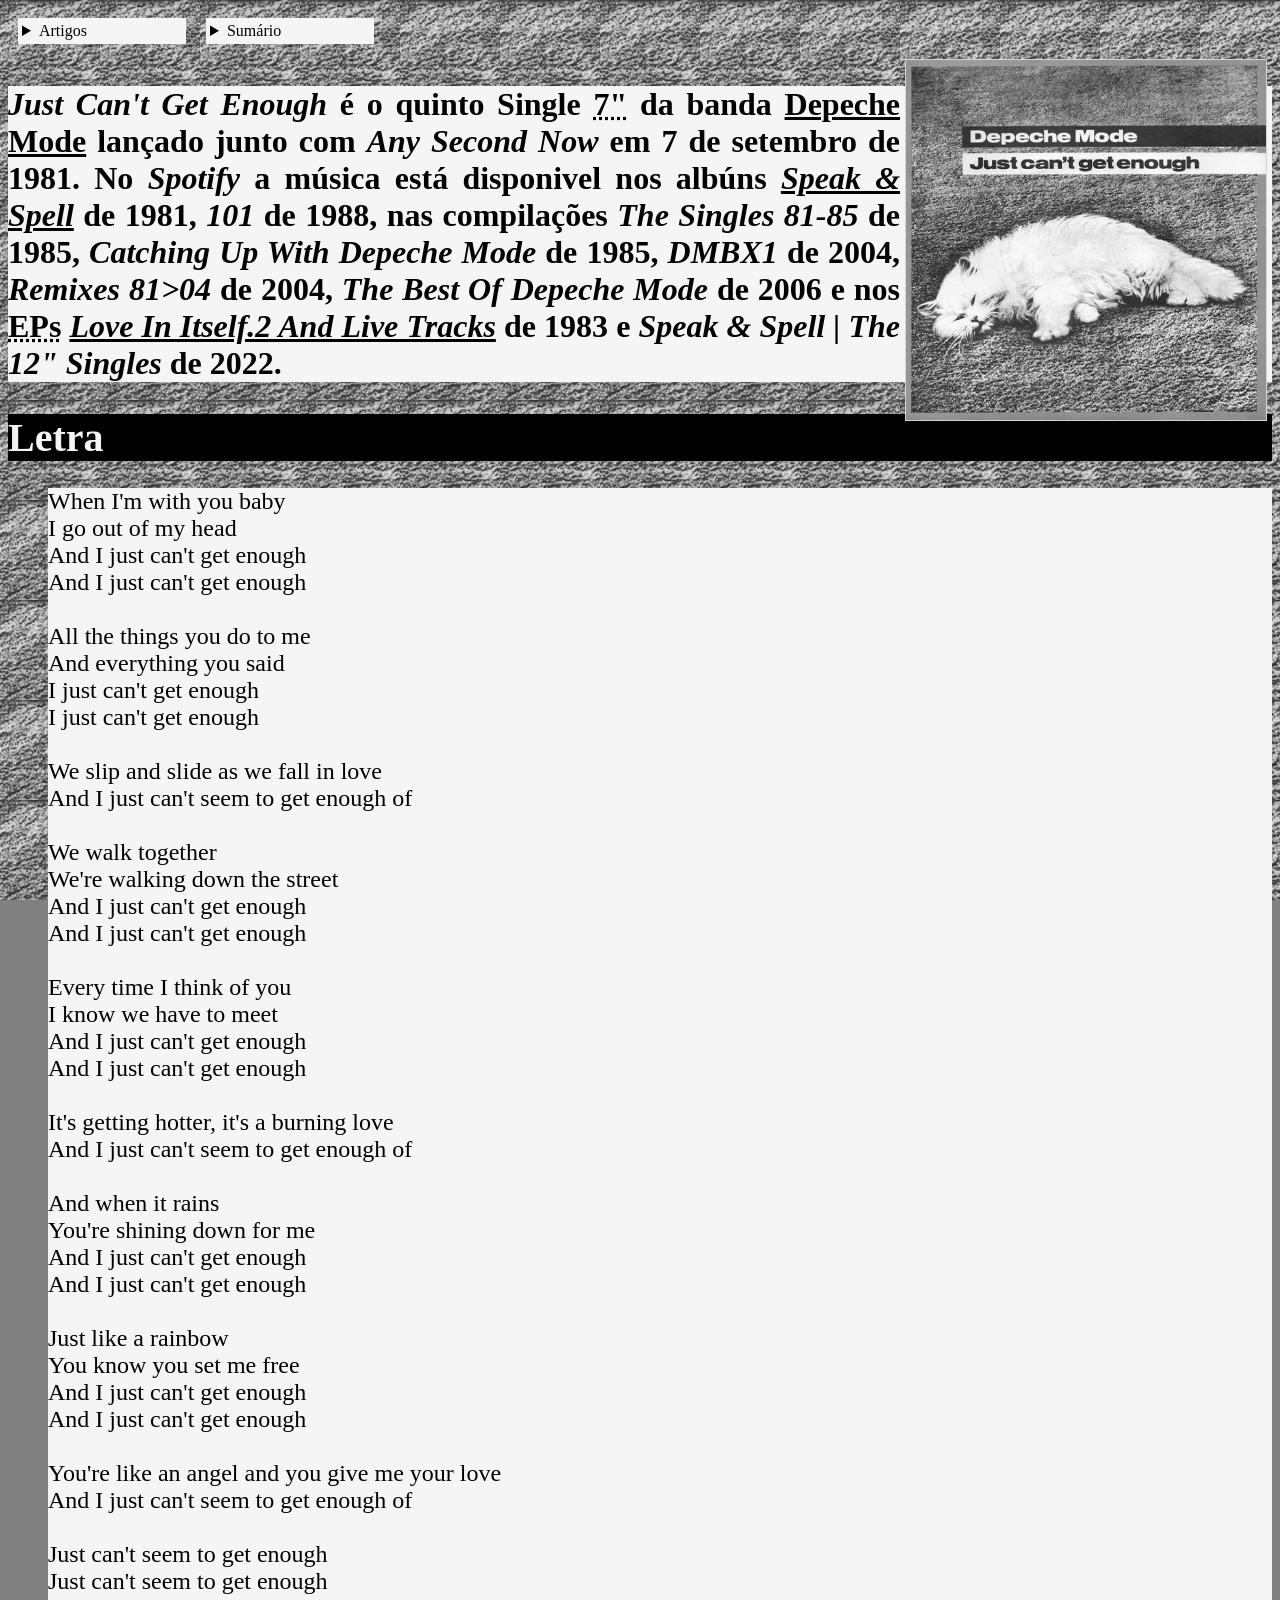
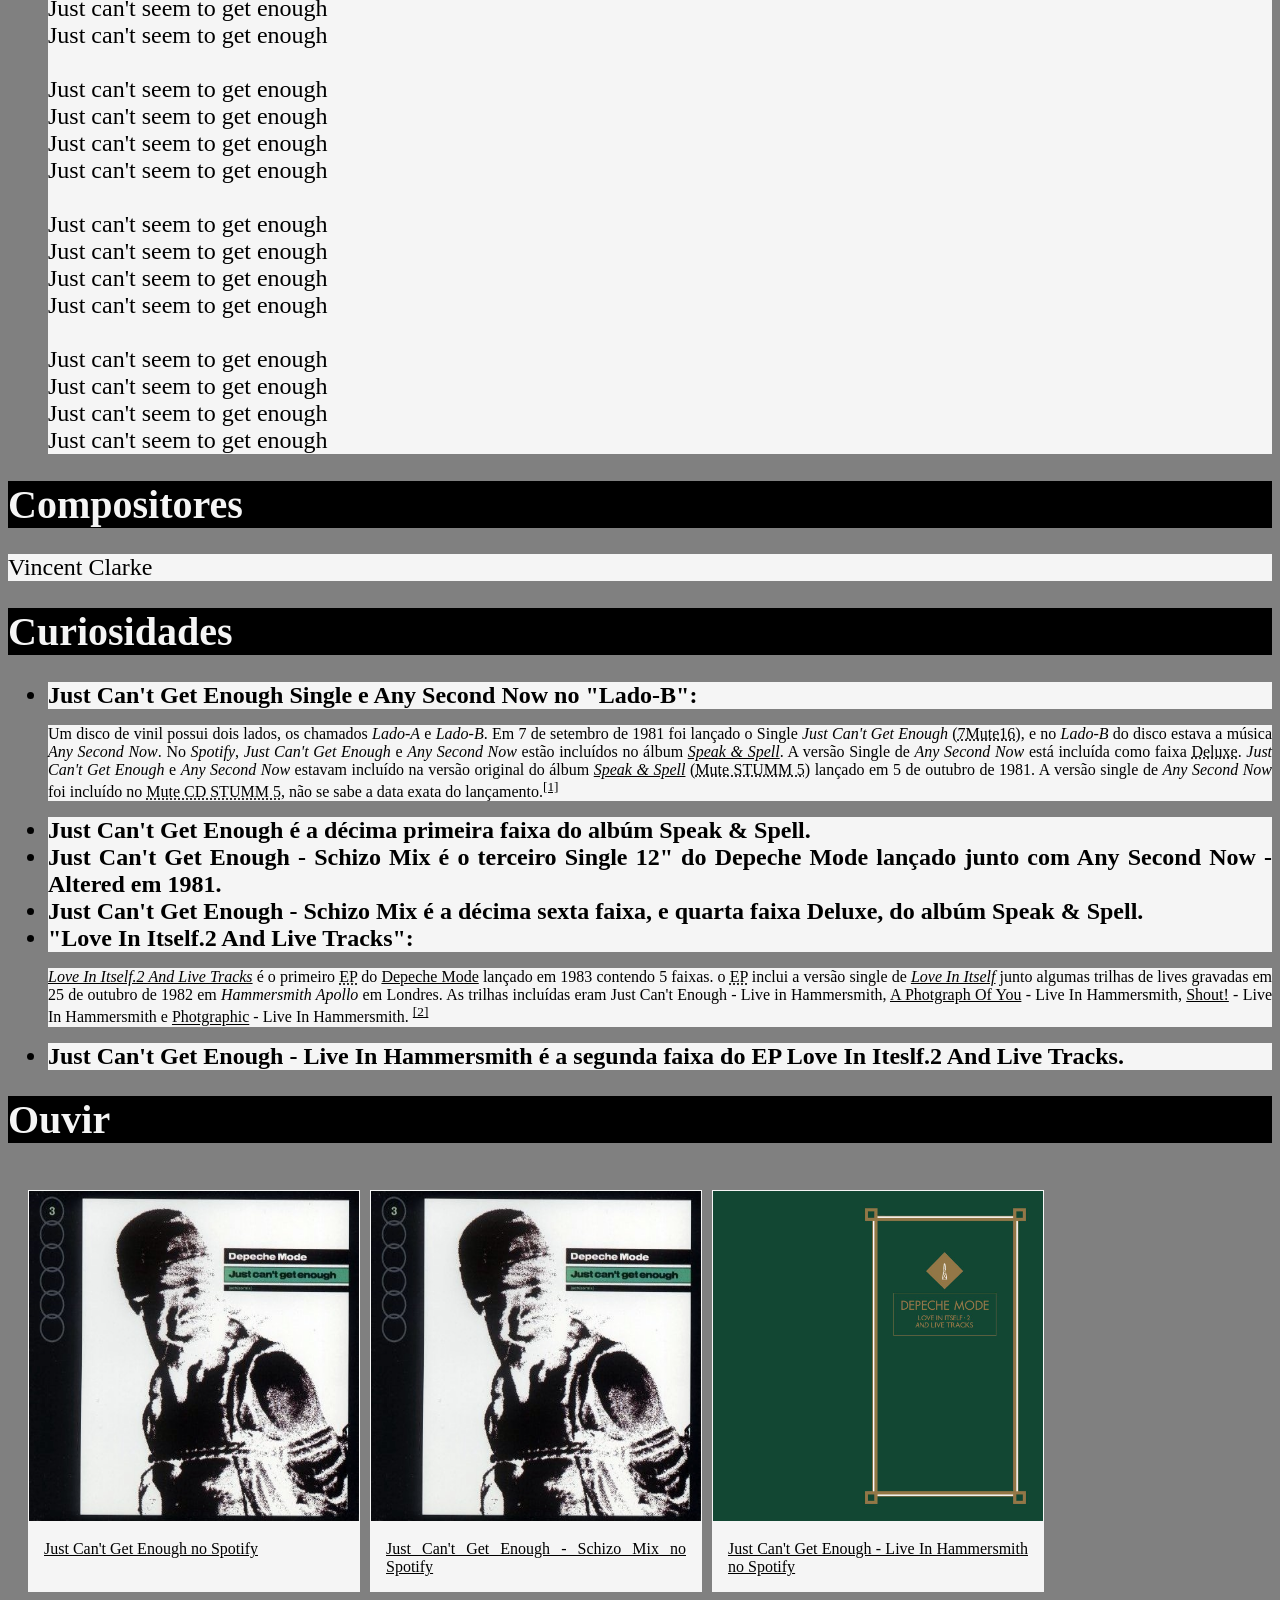
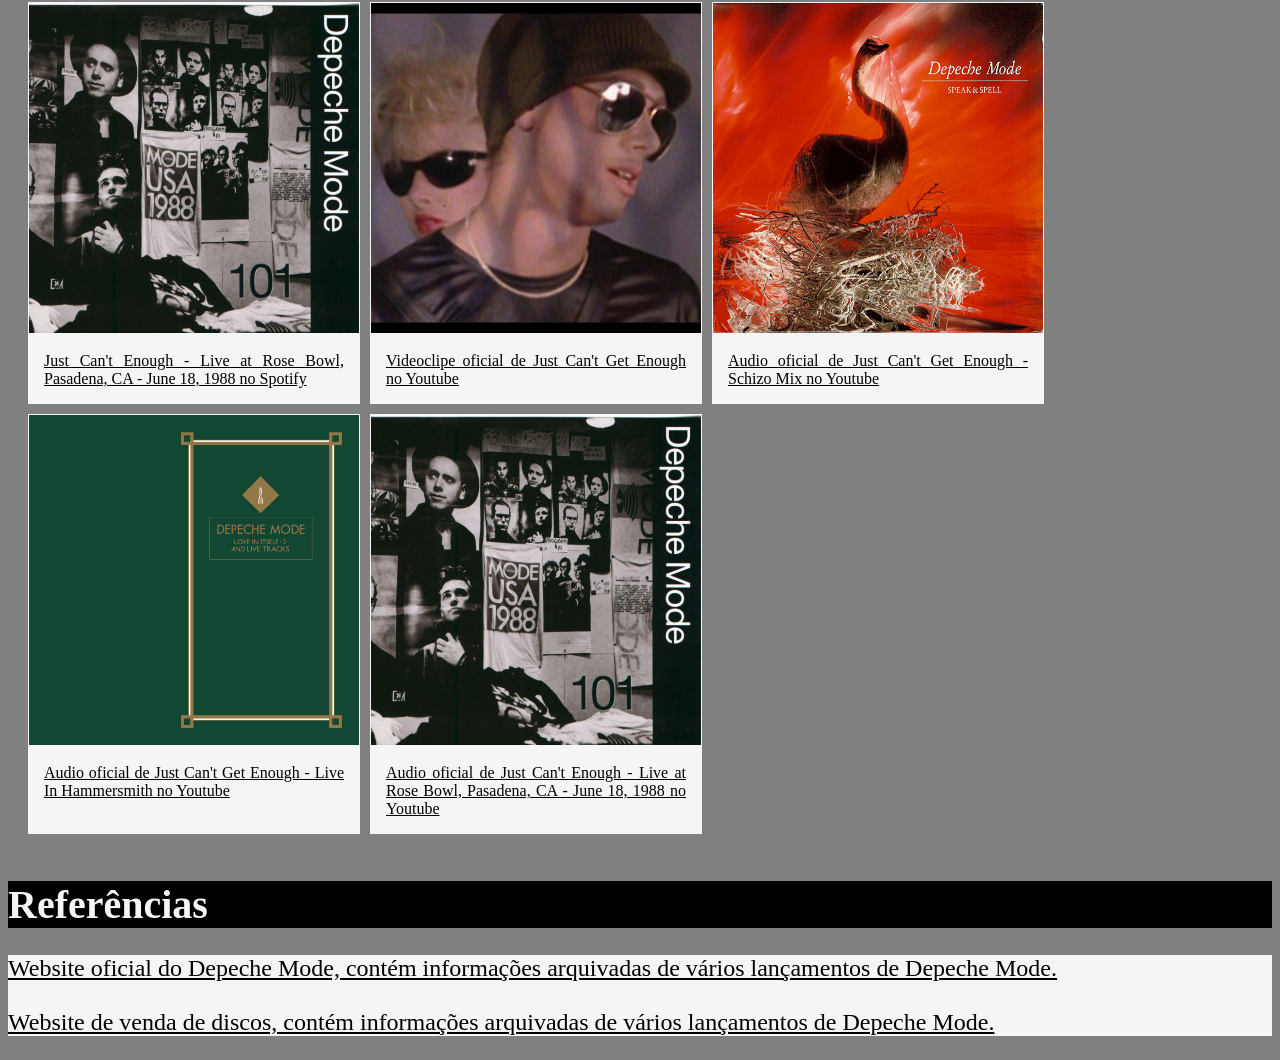
<file: Justcantgetenough.html>
<!DOCTYPE html>
<html lang="en">
<head>
    <meta charset="UTF-8">
    <meta http-equiv="X-UA-Compatible" content="IE=edge">
    <meta name="viewport" content="width=device-width, initial-scale=1.0">
    <title>Just Can't Get Enough</title>
    <link rel="icon" type="image/x-icon" href="imagens/DM.ico">
    <link rel="stylesheet" href="CSS/Justcantgetenough.CSS">
      
</head>
<body>
    <div style="display: flex">
    <details>
        <summary>Artigos</summary>
        <p>
        <a href="index.html">Depeche Mode</a> <br>
        <a href="New Life.html">New Life</a> <br>
        <a href="Shout.html">Shout!</a> <br>
        <a href="Justcantgetenough.html">Just Can't Get Enough</a> <br>
        <a href="Speakspell.html">Speak & Spell</a> <br>
        <a href="Photographic.html">Photographic</a> <br>
        <a href="Abrokenframe.html">A Broken Frame</a> <br>
        <a href="Aphotographofyou.html">A Photograph Of You</a> <br>
        <a href="Loveinitself.html">Love In Itself</a> <br>
        </p>
        <h2>Rascunhos</h2>
        <p>
        <a href="Loveinitself2andlivetracks.html">Love In Itself.2 And Live Tracks</a> <br>
        <a href="Violator.html">Violator</a> <br>
        <a href="Sweetestperfection.html">Sweetest Perfection</a> <br>
        <a href="Bluedress.html">Blue Dress</a> <br>
        <a href="Musicforthemasses.html">Music For The Masses</a> <br>
        <a href="Somebody.html">Somebody</a> <br>
        <a href="Blasphemousrumours.html">Blasphemous Rumours</a> <br>
        <a href="A Question Of Lust.html">A Question Of Lust</a> <br>
        <a href="Neverletmedownagain.html">Never Let Me Down Again</a> <br>
        <a href="Thethingsyousaid.html">The Things You Said</a> <br>
        <a href="Iwantyounow.html">I Want You Now</a> <br>
        <a href="Enjoythesilence.html">Enjoy The Silence</a> <br>
        </p>
    </details>
    <details>
    <summary>Sumário</summary>
      <ol type="1">
        <li><a href="#letra">Letra</a></li>
        <li><a href="#comp">Compositores</a></li>
        <li><a href="#ouvir">Ouvir</a></li>
        <li><a href="#refs">Referências</a></li>
      </ol>
    </details>
    </div>
    
    <img src="imagens/Justcantgetenough.jpeg" alt="Just Can't Enough capa Single" style="width:360px;height:360px;float:right;margin: 5px;border: 1px solid lightgrey;">
    <p style="font-size:200%;">
        <b> <i>Just Can't Get Enough</i> é o quinto Single <abbr title="7 polegadas, geralmente contem apenas singles, diferente dos singles de 12 polegadas que geralmente contem remixes.">7"</abbr> da banda <a href="index.html" title="Ser redirecionado ao artigo principal">Depeche Mode</a> lançado junto com <i>Any Second Now</i> em 7 de setembro de 1981. 
          No <i>Spotify</i> a música está disponivel nos albúns <a href="Speakspell.html"title="Ser redirecionado ao artigo principal"><i>Speak & Spell</i></a> de 1981, <i>101</i> de 1988, nas compilações <i>The Singles 81-85</i> de 1985, <i>Catching Up With Depeche Mode</i> de 1985, <i>DMBX1</i> de 2004, <i>Remixes 81>04</i> de 2004, <i>The Best Of Depeche Mode</i> de 2006 e nos <abbr title="Extended Play(Lançamento contendo poucas faixas, muito curto para ser um álbum).">EPs</abbr> <a href="Loveinitself2andlivetracks.html" title="ser redirecionado ao artigo principal"><i>Love In Itself.2 And Live Tracks</i></a> de 1983 e <i>Speak & Spell | The 12" Singles</i> de 2022.</b>
    </p>
    <h1 style="font-size:250%"id="letra">Letra</h1>
    <ul>
    <p style="font-size:150%">When I'm with you baby <br>
        I go out of my head <br>
        And I just can't get enough <br>
        And I just can't get enough <br> <br>
        All the things you do to me <br>
        And everything you said <br>
        I just can't get enough <br>
        I just can't get enough <br> <br>
        We slip and slide as we fall in love <br>
        And I just can't seem to get enough of <br> <br>
        We walk together <br>
        We're walking down the street <br>
        And I just can't get enough <br>
        And I just can't get enough <br> <br>
        Every time I think of you <br>
        I know we have to meet <br>
        And I just can't get enough <br>
        And I just can't get enough <br> <br>
        It's getting hotter, it's a burning love <br>
        And I just can't seem to get enough of <br> <br>
        And when it rains <br>
        You're shining down for me <br>
        And I just can't get enough <br>
        And I just can't get enough <br> <br>
        Just like a rainbow <br>
        You know you set me free <br>
        And I just can't get enough <br>
        And I just can't get enough <br> <br>
        You're like an angel and you give me your love <br>
        And I just can't seem to get enough of <br> <br>
        Just can't seem to get enough <br>
        Just can't seem to get enough <br>
        Just can't seem to get enough <br>
        Just can't seem to get enough <br> <br>
        Just can't seem to get enough <br>
        Just can't seem to get enough <br>
        Just can't seem to get enough <br>
        Just can't seem to get enough <br> <br>
        Just can't seem to get enough <br>
        Just can't seem to get enough <br>
        Just can't seem to get enough <br>
        Just can't seem to get enough <br> <br>
        Just can't seem to get enough <br>
        Just can't seem to get enough <br>
        Just can't seem to get enough <br>
        Just can't seem to get enough</ul>
    <h1 style="font-size:250%" id="comp">Compositores</h1>
    <p style="font-size:150%">Vincent Clarke <br>
    <h1 style="font-size:250%" id="curios">Curiosidades</h1>
    <ul>
    <li style="font-size:150%"><b>Just Can't Get Enough Single e Any Second Now no "Lado-B":</b> </li>
      <p>Um disco de vinil possui dois lados, os chamados <i>Lado-A</i> e <i>Lado-B</i>. Em 7 de setembro de 1981 foi lançado o Single <i>Just Can't Get Enough</i> (<abbr title="Rotulação do disco; 7: formato do disco(Single); Mute: nome da gravadora; 16: numeração em relação ao catálogo da gravadora.">7Mute16</abbr>), e no <i>Lado-B</i> do disco estava a música <i>Any Second Now</i>.
        No <i>Spotify</i>, <i>Just Can't Get Enough</i> e <i>Any Second Now</i> estão incluídos no álbum <a href="Speakspell.html" title="Ser redirecionado ao artigo principal"><i>Speak & Spell</i></a>. A versão Single de <i>Any Second Now</i> está incluída como faixa <abbr title="De luxo. Versão que contém conteúdo extra, geralmente vendido por um preço maior que o original.">Deluxe</abbr>. <i>Just Can't Get Enough</i></a> e <i>Any Second Now</i> estavam incluído na versão original do álbum <a href="Speakspell.html" title="Ser redirecionado ao artigo principal"><i>Speak & Spell</i></a> (<abbr title="Rotulação do disco; Mute: nome da gravadora; STUMM: formato do disco(Álbum); 5: numeração em relação ao catálogo da gravadora.">Mute STUMM 5</abbr>) lançado em 5 de outubro de 1981.
        A versão single de <i>Any Second Now</i> foi incluído no <abbr title="Rotulação do disco; Mute: nome da gravadora; CD: modelo do disco(Disco Compacto) ;STUMM: formato do disco(Álbum); 5: numeração em relação ao catálogo da gravadora.">Mute CD STUMM 5</abbr>, não se sabe a data exata do lançamento.<sup><a href="#ref1">[1]</a></sup></p>
    <li style="font-size:150%"><b>Just Can't Get Enough é a décima primeira faixa do albúm Speak & Spell.</b> </li>
    <li style="font-size: 150%;"><b>Just Can't Get Enough - Schizo Mix é o terceiro Single 12" do Depeche Mode lançado junto com Any Second Now - Altered em 1981. </b></li>
    <li style="font-size:150%"><b>Just Can't Get Enough - Schizo Mix é a décima sexta faixa, e quarta faixa Deluxe, do albúm Speak & Spell.</b> </li>
    <li style="font-size: 150%;"><b>"Love In Itself.2 And Live Tracks":</b> </li>
        <p><a href="Loveinitself2andlivetracks.html" title="Ser redirecionado ao artigo principal"><i>Love In Itself.2 And Live Tracks</i></a> é o primeiro <abbr title="Extended Play(Lançamento contendo poucas faixas, muito curto para ser um álbum).">EP</abbr> do <a href="index.html" title="Ser redirecionado ao artigo principal">Depeche Mode</a> lançado em 1983 contendo 5 faixas. o <abbr title="Extended Play(Lançamento contendo poucas faixas, muito curto para ser um álbum).">EP</abbr> inclui a versão single de <a href="Loveinitself.html" title="Ser redirecionado ao artigo principal"><i>Love In Itself</i></a> junto algumas trilhas de lives gravadas em 25 de outubro de 1982 em <i>Hammersmith Apollo</i> em Londres.
        As trilhas incluídas eram Just Can't Enough - Live in Hammersmith, <a href="Aphotographofyou.html" title="Ser redirecionado ao artigo principal">A Photgraph Of You</a> - Live In Hammersmith, <a href="Shout.html" title="Ser redirecionado ao artigo principal">Shout!</a> - Live In Hammersmith e <a href="Photographic.html" title="Ser redirecionado ao artigo principal">Photgraphic</a> - Live In Hammersmith. <sup><a href="#ref2">[2]</a></sup></p>
        <li style="font-size: 150%;"><b>Just Can't Get Enough - Live In Hammersmith é a segunda faixa do EP Love In Iteslf.2 And Live Tracks.</b> </li>      
    </ul>
    <h1 style="font-size:250%" id="ouvir">Ouvir</h1>
    <div class=flex-container>
    <div class="gallery">
      <a href="https://open.spotify.com/track/0u8vkLhd2HhKWrOkDyRLHg?si=m6MquV0WTXuwk7GrYHpbTw&context=spotify%3Aalbum%3A3GgsS5UJbjmtfnOmwzWf5S" title="Ser redirecionado ao Spotify">
      <img src="imagens/Justcantgetenough.jpg" alt="Just Can't Get Enough Spotify">
      <div class="desc">Just Can't Get Enough no Spotify</div>
      </a>
     </div>
    <div class="gallery">
        <a href="https://open.spotify.com/track/67GrcodKS0G3RBDwydUCsP?si=lMREKJ7yQAuuAPyOF7VOSA&context=spotify%3Aalbum%3A3GgsS5UJbjmtfnOmwzWf5S" title="Ser redirecionado ao Spotify">
        <img src="imagens/Justcantgetenough.jpg" alt="Just Can't Get Enough Schizo Mix" >
      <div class="desc">Just Can't Get Enough - Schizo Mix no Spotify</div>
      </a>
     </div>
    <div class="gallery">
        <a href="https://open.spotify.com/track/5LAdBsIfjzAsusjc6WSLmH?si=wBfoeKZpQU6cSgEtcLXfQQ&context=spotify%3Aalbum%3A2ETuIwkPPqtr9NJo6GatJB" title="Ser redirecionado ao Spotify">
        <img src="imagens/Loveinitself2andlivetracks.jpg" alt="Just Can't Get Enough Live" >
      <div class="desc">Just Can't Get Enough - Live In Hammersmith no Spotify</div>
      </a>
    </div>
    <div class="gallery">
      <a href="https://open.spotify.com/track/5poxEW2Xw9UDv4jhHdqGCG?si=EdyGzfPUR2KxfxdPeXI3XA&context=spotify%3Aalbum%3A55f8HG5qMzgexZhZdOLs3h" title="Ser redirecionado ao Spotify">
      <img src="imagens/101.jpg" alt="Just Can't Enough 101" >
      <div class="desc">Just Can't Enough - Live at Rose Bowl, Pasadena, CA - June 18, 1988 no Spotify</div>
      </a>
    </div>
     <div class="gallery">
      <a href="https://www.youtube.com/watch?v=_6FBfAQ-NDE" title="Ser redirecionado ao YouTube">
      <img src="imagens/Justcantgetenoughmv.jpg" alt="Just Can't Enough MV" >
      <div class="desc">Videoclipe oficial de Just Can't Get Enough no Youtube</div>
      </a>
     </div>
    <div class="gallery">
        <a href="https://www.youtube.com/watch?v=WWrxW05Miig" title="Ser redirecionado ao YouTube">
        <img src="imagens/Speakspell.jpg" alt="Just Can't Get Enough Schizo Mix" >
      <div class="desc">Audio oficial de Just Can't Get Enough - Schizo Mix no Youtube</div>
      </a>
     </div>
    <div class="gallery">
        <a href="https://www.youtube.com/watch?v=WWrxW05Miig" title="Ser redirecionado ao YouTube">
        <img src="imagens/Loveinitself2andlivetracks.jpg" alt="Just Can't Get Enough Live" >
      <div class="desc">Audio oficial de Just Can't Get Enough - Live In Hammersmith no Youtube</div>
      </a>
    </div>
    <div class="gallery">
      <a href="https://www.youtube.com/watch?v=_uWmeRKpfr4" title="Ser redirecionado ao YouTube">
      <img src="imagens/101.jpg" alt="Just Can't Enough 101" >
      <div class="desc">Audio oficial de Just Can't Enough - Live at Rose Bowl, Pasadena, CA - June 18, 1988 no Youtube</div>
      </a>
    </div>
    </div>
    <h1 id="refs" style="font-size: 250%;">Referências</h1>
      <p style="font-size: 150%;">
          <a href="https://archives.depechemode.com/" title="Ser redirecionado à DM Archives" id="ref1">Website oficial do Depeche Mode, contém informações arquivadas de vários lançamentos de Depeche Mode.</a> <br><br>
          <a href="https://www.discogs.com/release/50163-Depeche-Mode-Love-In-Itself-2-And-Live-Tracks" title="Ser redirecionado à Discogs"id="ref2">Website de venda de discos, contém informações arquivadas de vários lançamentos de Depeche Mode.</a>
        </p>
</body>
</html>
</file>
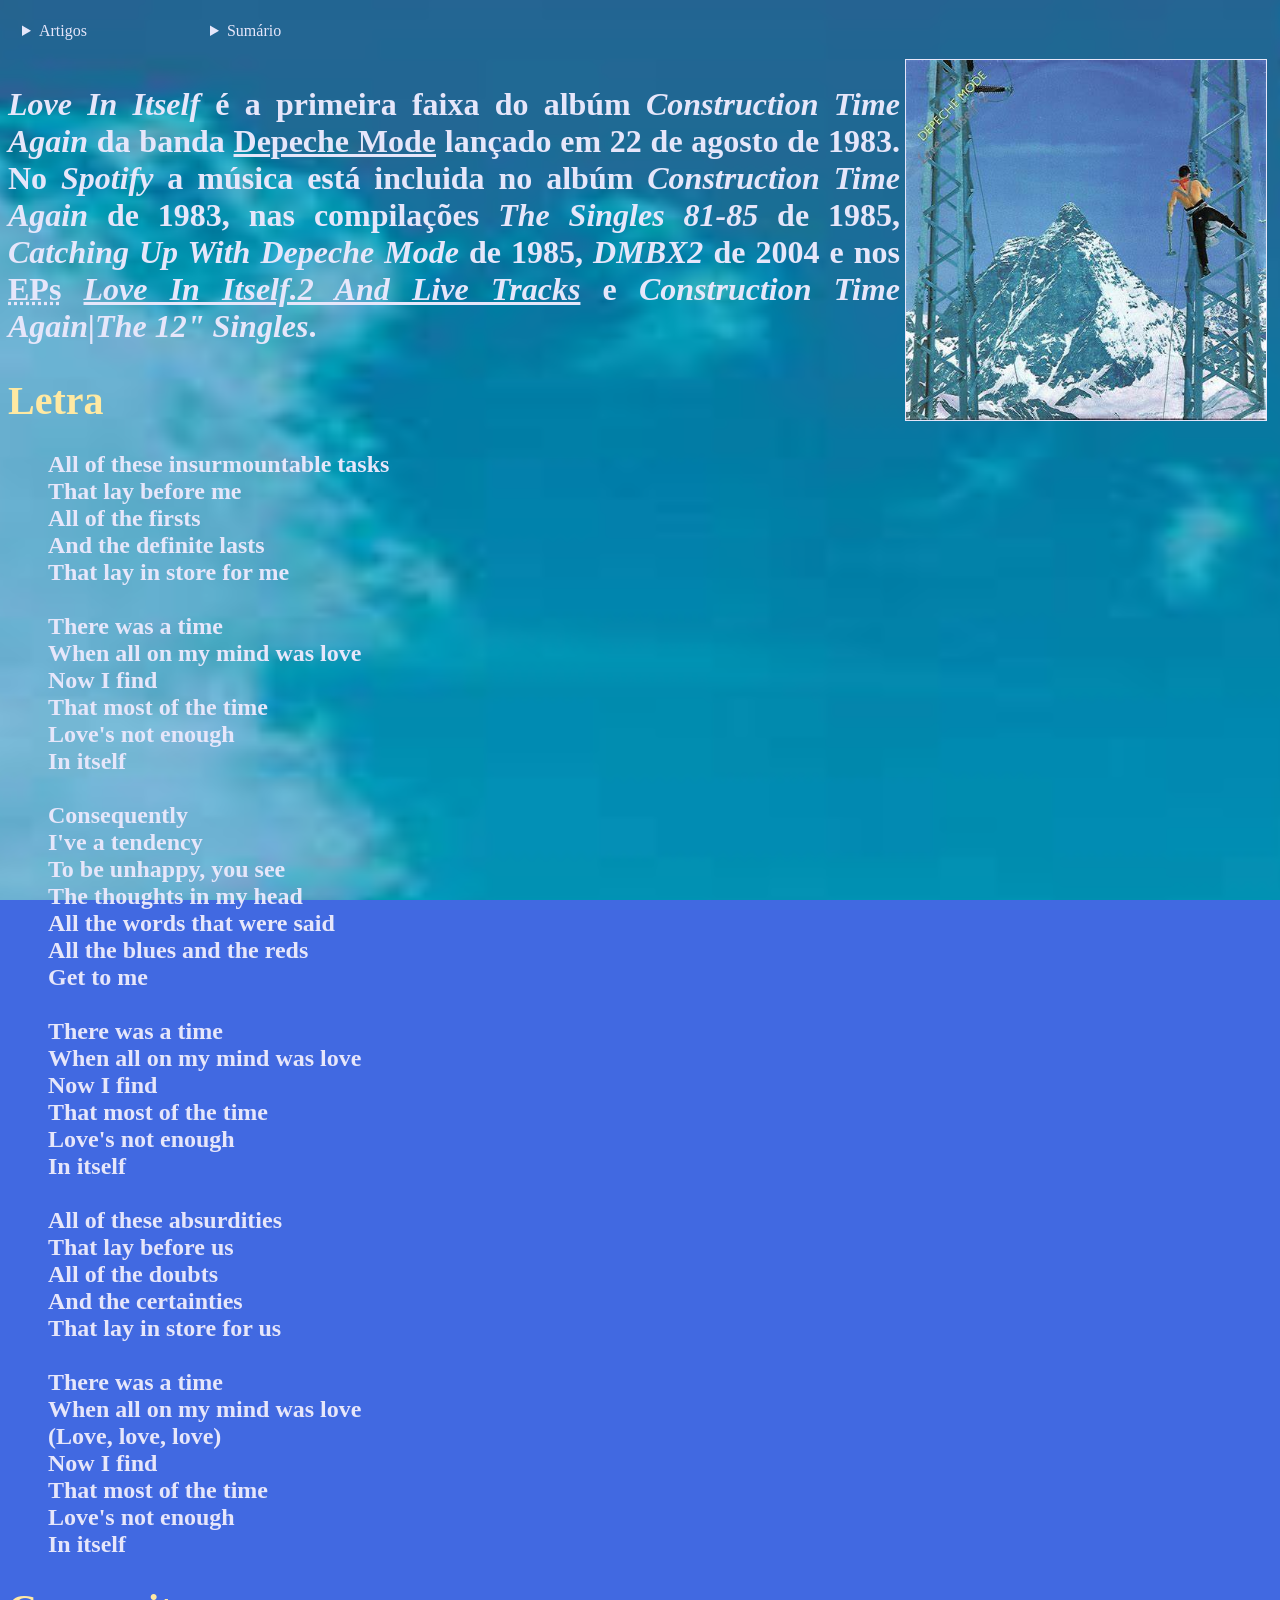
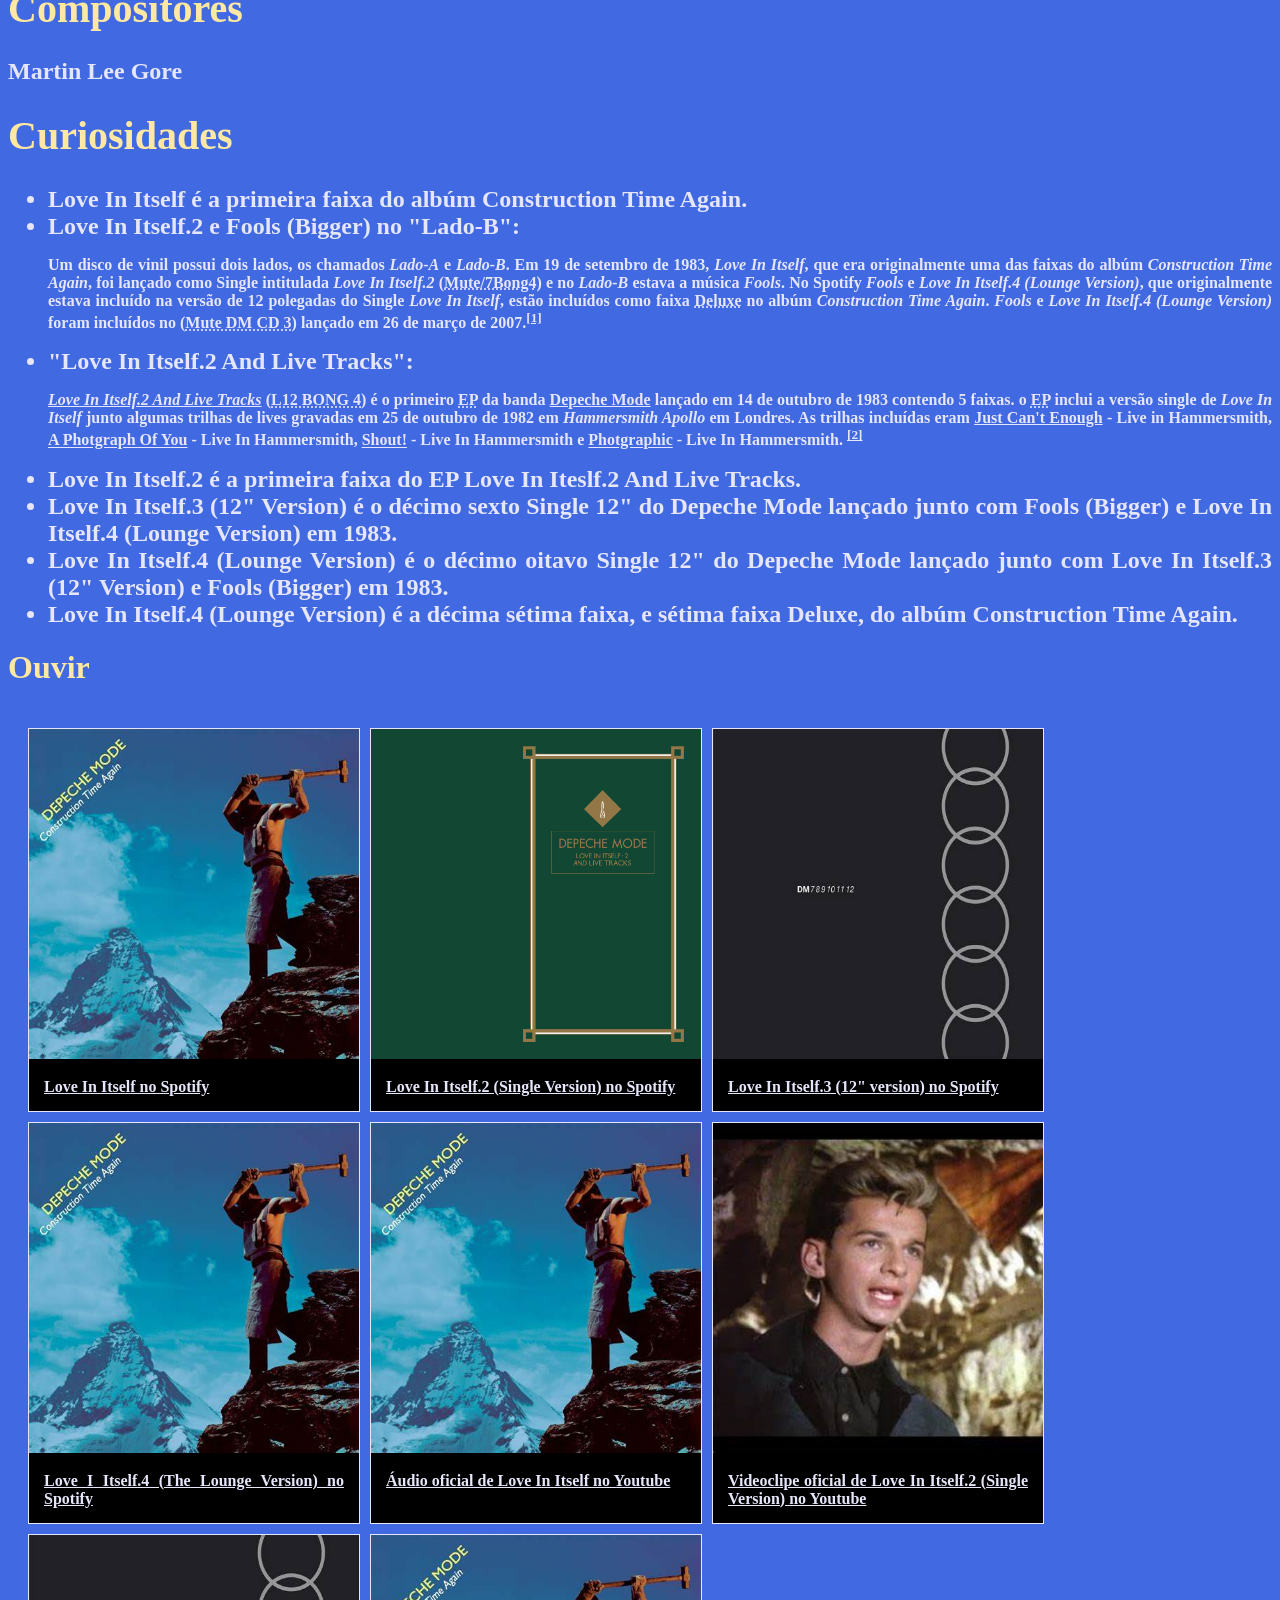
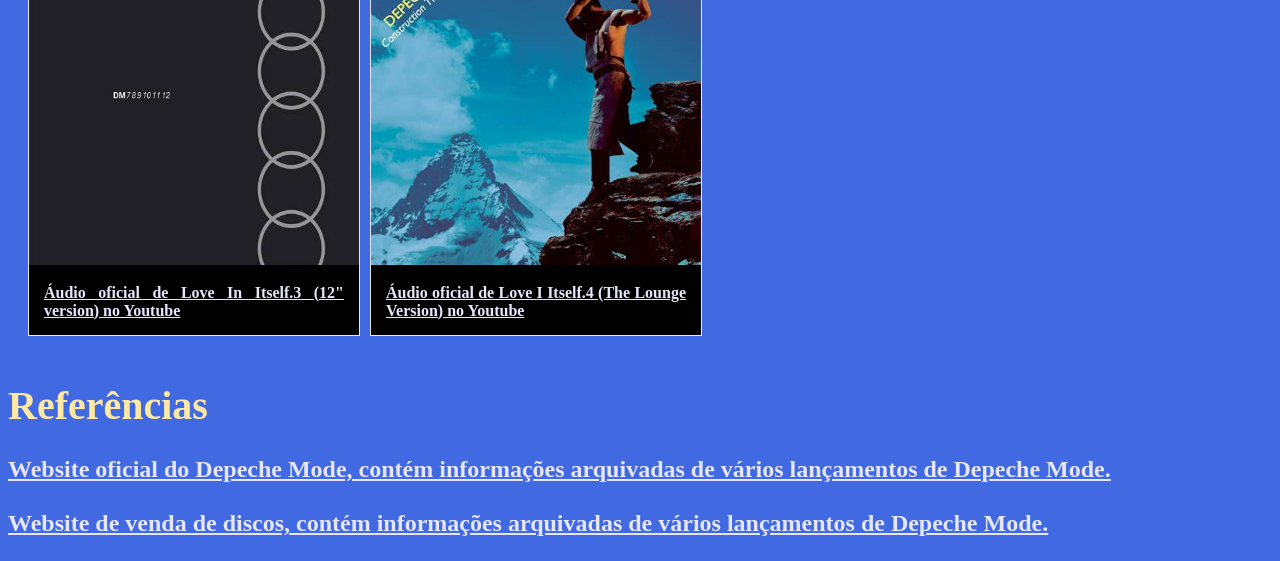
<file: Loveinitself.html>
<!DOCTYPE html>
<html lang="en">
<head>
    <meta charset="UTF-8">
    <meta http-equiv="X-UA-Compatible" content="IE=edge">
    <meta name="viewport" content="width=device-width, initial-scale=1.0">
    <title>Love In Itself</title>
    <link rel="icon" type="image/x-icon" href="imagens/DM.ico">
    <link rel="stylesheet" href="CSS/Construtiontimeagain.CSS">
      
</head>
<body>
  <div style="display: flex">
    <details>
        <summary>Artigos</summary>
        <p>
        <a href="index.html">Depeche Mode</a> <br>
        <a href="New Life.html">New Life</a> <br>
        <a href="Shout.html">Shout!</a> <br>
        <a href="Justcantgetenough.html">Just Can't Get Enough</a> <br>
        <a href="Speakspell.html">Speak & Spell</a> <br>
        <a href="Photographic.html">Photographic</a> <br>
        <a href="Abrokenframe.html">A Broken Frame</a> <br>
        <a href="Aphotographofyou.html">A Photograph Of You</a> <br>
        <a href="Loveinitself.html">Love In Itself</a> <br>
        </p>
        <h2>Rascunhos</h2>
        <p>
        <a href="Loveinitself2andlivetracks.html">Love In Itself.2 And Live Tracks</a> <br>
        <a href="Violator.html">Violator</a> <br>
        <a href="Sweetestperfection.html">Sweetest Perfection</a> <br>
        <a href="Bluedress.html">Blue Dress</a> <br>
        <a href="Musicforthemasses.html">Music For The Masses</a> <br>
        <a href="Somebody.html">Somebody</a> <br>
        <a href="Blasphemousrumours.html">Blasphemous Rumours</a> <br>
        <a href="A Question Of Lust.html">A Question Of Lust</a> <br>
        <a href="Neverletmedownagain.html">Never Let Me Down Again</a> <br>
        <a href="Thethingsyousaid.html">The Things You Said</a> <br>
        <a href="Iwantyounow.html">I Want You Now</a> <br>
        <a href="Enjoythesilence.html">Enjoy The Silence</a> <br>
        </p>
    </details>
    <details>
    <summary>Sumário</summary>
      <ol type="1">
        <li><a href="#letra">Letra</a></li>
        <li><a href="#comp">Compositores</a></li>
        <li><a href="#ouvir">Ouvir</a></li>
        <li><a href="#refs">Referências</a></li>
      </ol>
    </details>
    </div>
  <img src="imagens/Loveinitself.jpg" alt="Love In Itself capa Single "style="width:360px;height:360px;float:right;margin: 5px;border: 1px solid lavender">
    <p style="font-size:200%;"><b> <i>Love In Itself</i> é a primeira faixa do albúm <i>Construction Time Again</i> da banda <a href="index.html" title="Ser redirecionado ao artigo principal">Depeche Mode</a> lançado em 22 de agosto de 1983. 
      No <i>Spotify</i> a música está incluida no albúm <i>Construction Time Again</i> de 1983, nas compilações <i>The Singles 81-85</i> de 1985, <i>Catching Up With Depeche Mode</i> de 1985, <i>DMBX2</i> de 2004 e nos <abbr title="Extended Play(Lançamento contendo poucas faixas, muito curto para ser um álbum).">EPs</abbr> <a href="Loveinitself2andlivetracks.html>" title="Ser redirecionado ao artigo principal"><i>Love In Itself.2 And Live Tracks</i></a> e <i>Construction Time Again|The 12" Singles</i>.</p>
   <h1 style="font-size:250%" id="letra">Letra</h1>
   <ul>
    <p style="font-size:150%">All of these insurmountable tasks <br>
      That lay before me <br>
      All of the firsts <br>
      And the definite lasts <br>
      That lay in store for me <br> <br>
      There was a time <br>
      When all on my mind was love <br>
      Now I find <br>
      That most of the time <br>
      Love's not enough <br>
      In itself <br> <br>
      Consequently <br>
      I've a tendency <br>
      To be unhappy, you see <br>
      The thoughts in my head <br>
      All the words that were said <br>
      All the blues and the reds <br>
      Get to me <br> <br>
      There was a time <br>
      When all on my mind was love <br>
      Now I find <br>
      That most of the time <br>
      Love's not enough <br>
      In itself <br> <br>
      All of these absurdities <br>
      That lay before us <br>
      All of the doubts <br>
      And the certainties <br>
      That lay in store for us <br> <br>
      There was a time <br>
      When all on my mind was love <br>
      (Love, love, love) <br>
      Now I find <br>
      That most of the time <br>
      Love's not enough <br>
      In itself</ul>
      <h1 style="font-size:250%" id="comp">Compositores</h1>
      <p style="font-size: 150%;">Martin Lee Gore </p>
    <h1 style="font-size:250%" id="curios">Curiosidades</h1>
    <ul>
    <li style="font-size: 150%;"><b>Love In Itself é a primeira faixa do albúm Construction Time Again.</b> </li>
    <li style="font-size: 150%;"><b>Love In Itself.2 e Fools (Bigger) no "Lado-B":</b> </li>
        <p>Um disco de vinil possui dois lados, os chamados <i>Lado-A</i> e <i>Lado-B</i>. Em 19 de setembro de 1983, <i>Love In Itself</i>, que era originalmente uma das faixas do albúm <i>Construction Time Again</i>, foi lançado como Single intitulada <i>Love In Itself.2</i> (<abbr title="Rotulação do disco; Mute: nome da gravadora; 7: formato do disco(Single); Bong4: numeração em relação ao catálogo da gravadora.">Mute/7Bong4</abbr>) e no <i>Lado-B</i> estava a música <i>Fools</i>. 
          No Spotify <i>Fools</i> e <i>Love In Itself.4 (Lounge Version)</i>, que originalmente estava incluído na versão de 12 polegadas do Single <i>Love In Itself</i>, estão incluídos como faixa <abbr title="De luxo. Versão que contém conteúdo extra, geralmente vendido por um preço maior que o original.">Deluxe</abbr> no albúm <i>Construction Time Again</i>.
          <i>Fools</i> e <i>Love In Itself.4 (Lounge Version)</i> foram incluídos no (<abbr title="Rotulação do disco; Mute: nome da gravadora; DM: abreviação do nome de banda CD: modelo do disco(Disco Compacto); 3: indicação de terceira versão lançada em CD.">Mute DM CD 3</abbr>) lançado em 26 de março de 2007.<sup><a href="#ref1">[1]</a></sup></p>
    <li style="font-size: 150%;"><b>"Love In Itself.2 And Live Tracks":</b> </li>
        <p><a href="Loveinitself2andlivetracks" title="Ser redirecionado ao artigo principal"><i>Love In Itself.2 And Live Tracks</i></a> (<abbr title="Rotulação do disco; L12: formato do disco(EP); BONG 4: numeração em relação ao catálogo da gravadora.">L12 BONG 4</abbr>) é o primeiro <abbr title="Extended Play(Lançamento contendo poucas faixas, muito curto para ser um álbum)." title="Ser redirecionado ao artigo principal">EP</abbr> da banda <a href="index.html" title="Ser redirecionado ao artigo principal">Depeche Mode</a> lançado em 14 de outubro de 1983 contendo 5 faixas. o <abbr title="Extended Play(Lançamento contendo poucas faixas, muito curto para ser um álbum).">EP</abbr> inclui a versão single de <i>Love In Itself</i> junto algumas trilhas de lives gravadas em 25 de outubro de 1982 em <i>Hammersmith Apollo</i> em Londres.
        As trilhas incluídas eram <a href="Justcantgetenough.html" title="Ser redirecionado ao artigo principal">Just Can't Enough</a> - Live in Hammersmith, <a href="Aphotographofyou.html" title="Ser redirecionado ao artigo principal">A Photgraph Of You</a> - Live In Hammersmith, <a href="Shout.html">Shout!</a> - Live In Hammersmith e <a href="Photographic.html" title="Ser redirecionado ao artigo principal">Photgraphic</a> - Live In Hammersmith. <sup><a href="#ref2">[2]</a></sup></p>
    <li style="font-size: 150%;"><b>Love In Itself.2 é a primeira faixa do EP Love In Iteslf.2 And Live Tracks.</b> </li>
    <li style="font-size: 150%;"><b>Love In Itself.3 (12" Version) é o décimo sexto Single 12" do Depeche Mode lançado junto com Fools (Bigger) e Love In Itself.4 (Lounge Version) em 1983.</b> </li>
    <li style="font-size: 150%;"><b>Love In Itself.4 (Lounge Version) é o décimo oitavo Single 12" do Depeche Mode lançado junto com Love In Itself.3 (12" Version) e Fools (Bigger) em 1983.</b> </li>
    <li style="font-size: 150%;"><b>Love In Itself.4 (Lounge Version) é a décima sétima faixa, e sétima faixa Deluxe, do albúm Construction Time Again.</b> </li>
    </ul>
    <h1 id="ouvir">Ouvir</h1>
    <div class="flex-container">
    <div class="gallery">
        <a href="https://open.spotify.com/track/5S3zaA7Nngo8RcqkoYeQ5T?si=C4yKDerDRlqKnl_vfvdf0w&context=spotify%3Aalbum%3A32QIAykZFP3GI8Q5QqoNCD" title="Ser redirecionado ao Spotify">
        <img src="imagens/Construtiontimeagain.jpg" alt="Love In Itself Spotify" width="600" height="400">
     <div class="desc">Love In Itself no Spotify</div>
        </a>
        </div>
     <div class="gallery">
      <a href="https://open.spotify.com/track/4zmiZZIfOSjJ5u0CSYPRl6?si=-5AW0vMWRl-4ZdiC3C5Ztg&context=spotify%3Aalbum%3A2ETuIwkPPqtr9NJo6GatJB" title="Ser redirecionado ao Spotify">
      <img src="imagens/Loveinitself2andlivetracks.jpg" alt="Love In Itself 2" width="600" height="400">
      <div class="desc">Love In Itself.2 (Single Version) no Spotify</div>
      </a>
     </div>
    <div class="gallery">
      <a href="https://open.spotify.com/track/7DUwypOaslNFgb4HcJtJRV?si=mBVNkPiPQoW1iD5JB_4WaA&context=spotify%3Aalbum%3A7wY4F8EMGYNP61hfZDY1OP" title="Ser redirecionado ao Spotify">
      <img src="imagens/dmbx2.jpeg" alt="Love In Itself 3" width="600" height="400">
      <div class="desc">Love In Itself.3 (12" version) no Spotify</div>
      </a>
    </div>
      <div class="gallery">
        <a href="https://open.spotify.com/track/6o9z98eSwqmSQGHD8zOm02?si=_aNnvDB9TBiT86Q8jH7P8g&context=spotify%3Aalbum%3A32QIAykZFP3GI8Q5QqoNCD" title="Ser redirecionado ao Spotify">
        <img src="imagens/Construtiontimeagain.jpg" alt="Love In Itself Lounge" width="600" height="400">
      <div class="desc">Love I Itself.4 (The Lounge Version) no Spotify</div>
      </a>
      </div>
      <div class="gallery">
        <a href="https://www.youtube.com/watch?v=AnsJ_GYPas0" title="Ser redirecionado ao Youtube">
        <img src="imagens/Construtiontimeagain.jpg" alt="Love In Itself Audio" width="600" height="400">
     <div class="desc">Áudio oficial de Love In Itself no Youtube</div>
        </a>
        </div>
     <div class="gallery">
      <a href="https://www.youtube.com/watch?v=1pi_egc6qkY&t=7s" title="Ser redirecionado ao Youtube">
      <img src="imagens/Loveintselfmv.jpg" alt="Love In Itself MV" width="600" height="400">
      <div class="desc">Videoclipe oficial de Love In Itself.2 (Single Version) no Youtube</div>
      </a>
     </div>
    <div class="gallery">
      <a href="https://youtu.be/G5wvGPtvkgY?si=GzHuoXfVHUkdEPdM">
      <img src="imagens/dmbx2.jpeg" alt="Love In Itself Remix" width="600" height="400" title="Ser redirecionado ao Youtube">
      <div class="desc">Áudio oficial de Love In Itself.3 (12" version) no Youtube</div>
      </a>
    </div>
      <div class="gallery">
        <a href="https://www.youtube.com/watch?v=hqQ5iBjZwLs">
        <img src="imagens/Construtiontimeagain.jpg" alt="Love In Itself Lounge" width="600" height="400" title="Ser redirecionado ao Youtube">
      <div class="desc">Áudio oficial de Love I Itself.4 (The Lounge Version) no Youtube</div>
      </a>
    </div>
    </div>
    <h1 id="refs" style="font-size: 250%;">Referências</h1>
      <p style="font-size: 150%;">
          <a href="https://archives.depechemode.com/" title="Ser redirecionado à DM Archives" id="ref1">Website oficial do Depeche Mode, contém informações arquivadas de vários lançamentos de Depeche Mode.</a> <br><br>
        <a href="https://www.discogs.com/release/50163-Depeche-Mode-Love-In-Itself-2-And-Live-Tracks" title="Ser redirecionado à Discogs"id="ref2">Website de venda de discos, contém informações arquivadas de vários lançamentos de Depeche Mode.</a>
    </p>
    
</body>
</html>
</file>
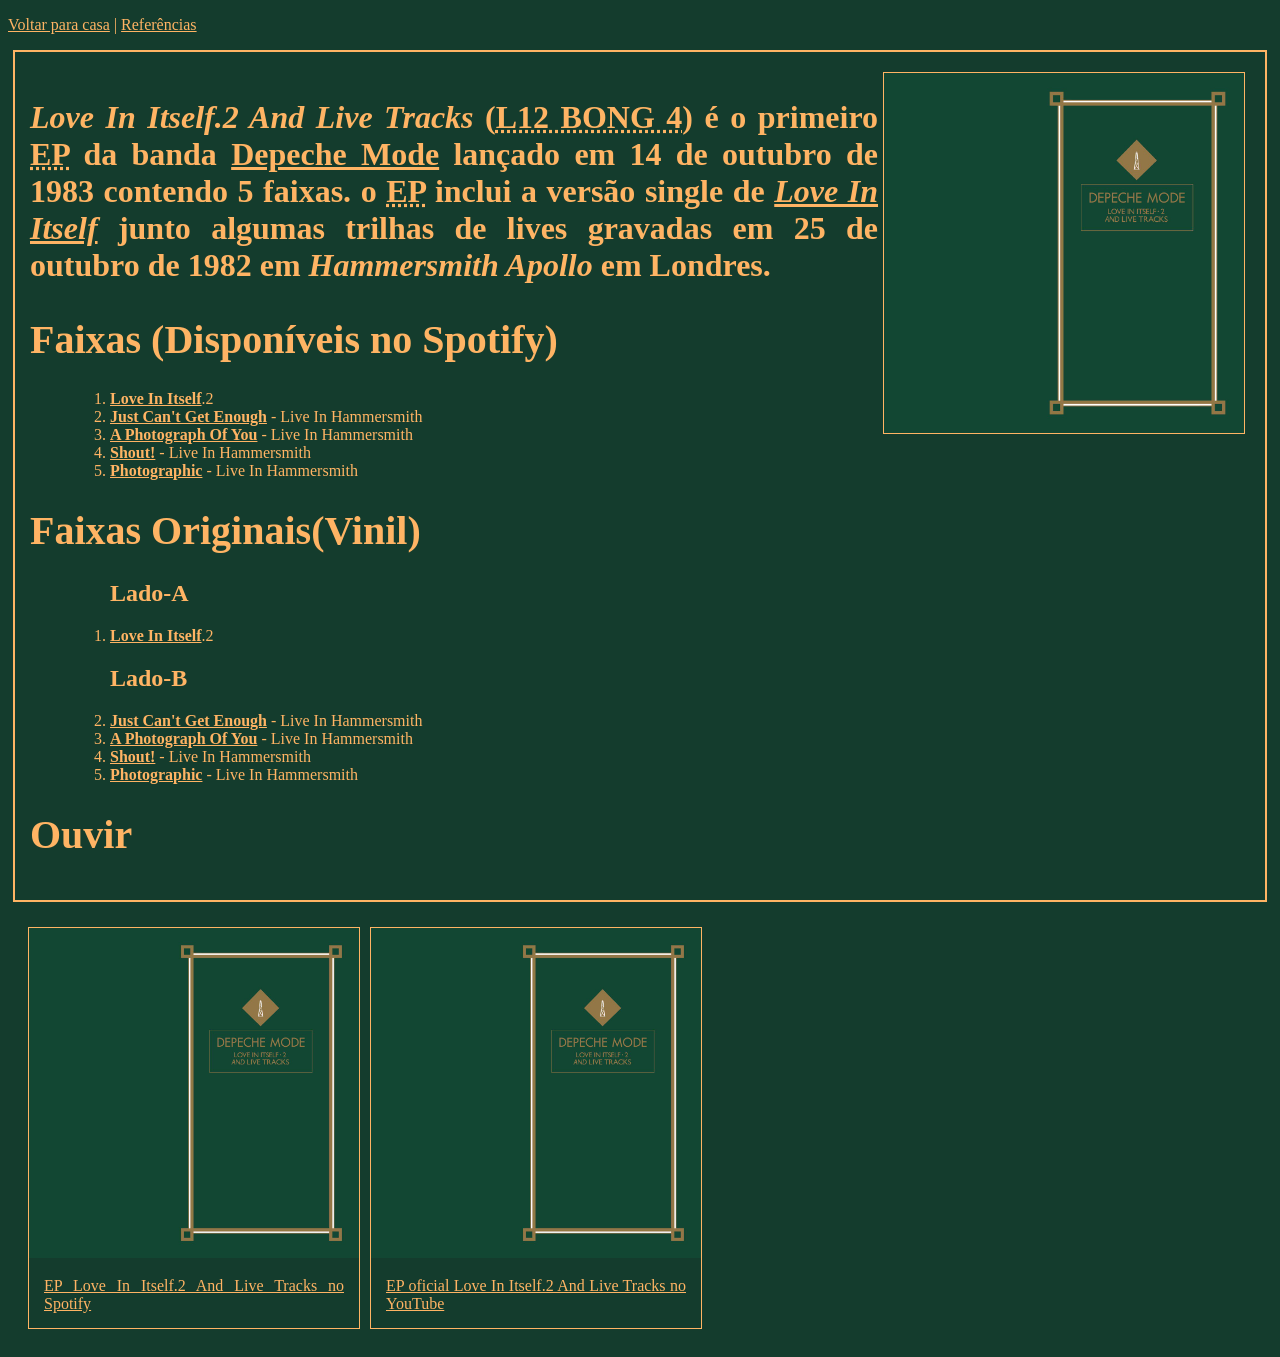
<file: Loveinitself2andlivetracks.html>
<!DOCTYPE html>
<html lang="en">
<head>
    <meta charset="UTF-8">
    <meta http-equiv="X-UA-Compatible" content="IE=edge">
    <meta name="viewport" content="width=device-width, initial-scale=1.0">
    <title>Love In Itself.2 And Live Tracks</title>
    <link rel="icon" type="image/x-icon" href="imagens/DM.ico">
    <style>
      h1,h2,h3,p,li {color:rgb(255, 180, 100);;text-align: justify;}
      div.flex-container {
  display: flex;
  flex-wrap: wrap;
  padding:15px;
    border: none;
    color: whitesmoke;
      }
      div.gallery {
        margin: 5px;
        border: 1px solid rgb(255, 180, 100);
        width: 330px;
        background-color: rgb(20, 60, 45) ;
      }
      
      div.gallery img {
        width: 330px;
        height: 330px;
     }
      
      div.desc {
        padding: 15px;
        text-align: justify;
        color: rgb(255, 180, 100);
      }
     a:link, a:visited {
          color:rgb(255, 180, 100);
        }
    </style>
</head>
<body style="background-color:rgb(20, 60, 45);">
  <p><a href="index.html" title="Ser redirecionado à home">Voltar para casa</a> | <a href="index.html#refs" title="Ser redirecionado à Referências">Referências</a></p>
    <div style="margin: 5px;border: 2px solid rgb(255, 180, 100);padding: 15px;">
    <img src="imagens/Loveinitself2andlivetracks.jpg" alt="Capa do EP Love In Itself.2 And Live Tracks"style="width:360px;height:360px;float:right;margin: 5px;border: 1px solid rgb(255, 180, 100);"">
    <p style="font-size:200%;">
        <b> <i>Love In Itself.2 And Live Tracks</i> (<abbr title="Rotulação do disco; L12: formato do disco(EP); BONG 4: numeração em relação ao catálogo da gravadora.">L12 BONG 4</abbr>) é o primeiro <abbr title="Extended Play(Lançamento contendo poucas faixas, muito curto para ser um álbum).">EP</abbr> da banda <a href="Depechemode.html" title="Ser redirecionado ao artigo principal">Depeche Mode</a> lançado em 14 de outubro de 1983 contendo 5 faixas. o <abbr title="Extended Play(Lançamento contendo poucas faixas, muito curto para ser um álbum).">EP</abbr> inclui a versão single de <a href="Loveinitself.html" title="Ser redirecionado ao artigo principal"><i>Love In Itself</i></a> junto algumas trilhas de lives gravadas em 25 de outubro de 1982 em <i>Hammersmith Apollo</i> em Londres.</b>
    </p>
    <h1 style="font-size:250%">Faixas (Disponíveis no Spotify)</h1>
    <ul><ol type="1">
        <li><a href="Loveinitself.html" title="Ser redirecionado ao artigo principal"><b>Love In Itself</b></a>.2</li>
        <li><a href="Justcantgetenough.html" title="Ser redirecionado ao artigo principal"><b>Just Can't Get Enough</b></a> - Live In Hammersmith</li>
        <li><a href="Aphotographofyou.html" title="Ser redirecionado ao artigo principal"><b>A Photograph Of You</b></a> - Live In Hammersmith</li>
        <li><a href="Shout.html" title="Ser redirecionado ao artigo principal"><b>Shout!</b></a> - Live In Hammersmith</li>
        <li><a href="Photographic.html" title="Ser redirecionado ao artigo principal"><b>Photographic</b></a> - Live In Hammersmith</li>
    </ol></ul>
    <h1 style="font-size:250%">Faixas Originais(Vinil)</h1>
    <ul><ol type="1">
        <h2>Lado-A</h2>
        <li><a href="Loveinitself.html" title="Ser redirecionado ao artigo principal"><b>Love In Itself</b></a>.2</li>
        <h2>Lado-B</h2>
        <li><a href="Justcantgetenough.html" title="Ser redirecionado ao artigo principal"><b>Just Can't Get Enough</b></a> - Live In Hammersmith</li>
        <li><a href="Aphotographofyou.html" title="Ser redirecionado ao artigo principal"><b>A Photograph Of You</b></a> - Live In Hammersmith</li>
        <li><a href="Shout.html" title="Ser redirecionado ao artigo principal"><b>Shout!</b></a> - Live In Hammersmith</li>
        <li><a href="Photographic.html" title="Ser redirecionado ao artigo principal"><b>Photographic</b></a> - Live In Hammersmith</li>
    </ol></ul>
    <h1 style="font-size:250%">Ouvir</h1>
    </div>
    <div class="flex-container">
      <div class="gallery">
          <a href="https://open.spotify.com/album/2ETuIwkPPqtr9NJo6GatJB?si=fH56J6TXRxKGd0B9JCjHkA" title="Ser redirecionado ao Spotify">
          <img src="imagens/Loveinitself2andlivetracks.jpg" alt="Love In Itself.2 And Live Tracks Spotify" >
        <div class="desc">EP Love In Itself.2 And Live Tracks no Spotify</div>
          </a>
      </div>
    <div class="gallery">
          <a href="https://youtube.com/playlist?list=OLAK5uy_lmCTzqHfyXDZYf4hYt_uDd0tPDk0CM13Y&si=Yhz3qv0eLbpJvUcO" title="Ser redirecionado ao YouTube">
          <img src="imagens/Loveinitself2andlivetracks.jpg" alt="Speak And Spell YouTube" >
        <div class="desc">EP oficial Love In Itself.2 And Live Tracks no YouTube</div>
          </a>
    </div>
    </div>

      </body>
</html>
</file>
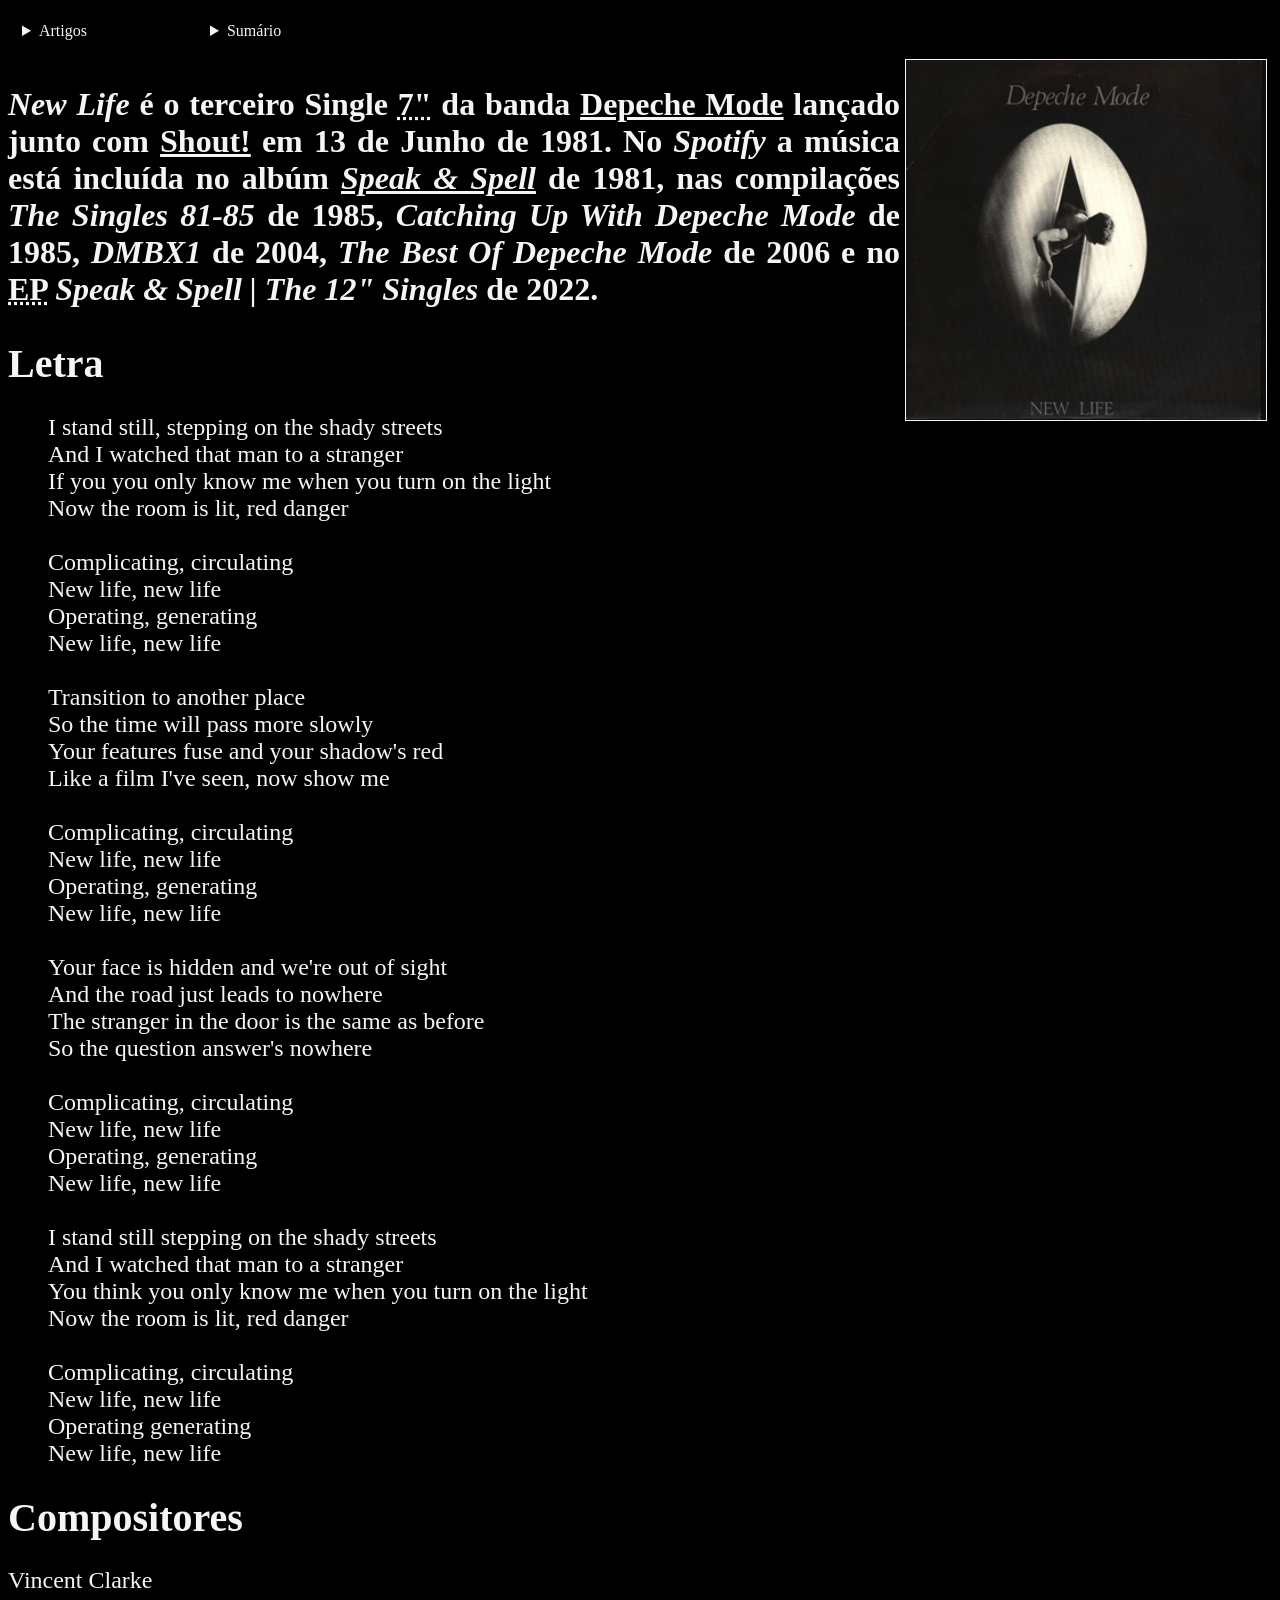
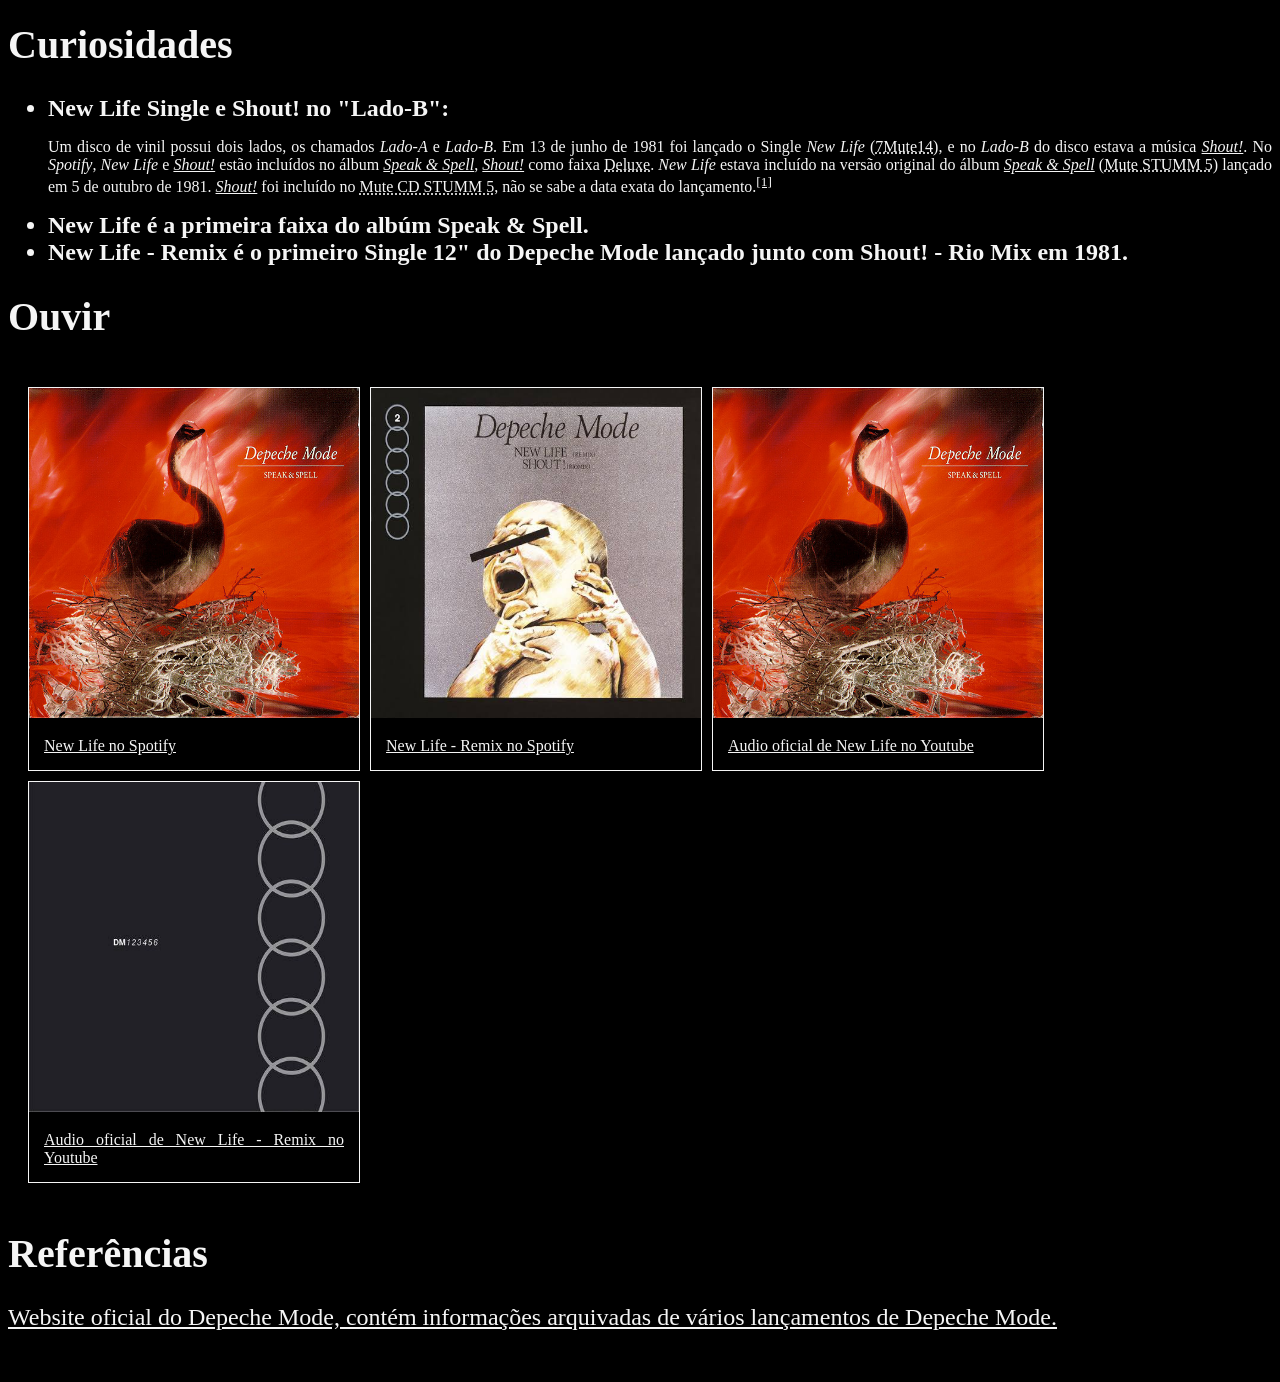
<file: New Life.html>
<!DOCTYPE html>
<html lang="en">
<head>
    <meta charset="UTF-8">
    <meta http-equiv="X-UA-Compatible" content="IE=edge">
    <meta name="viewport" content="width=device-width, initial-scale=1.0">
    <title>New Life</title>
    <link rel="icon" type="image/x-icon" href="imagens/DM.ico">
    <link rel="stylesheet" href="CSS/Newlife.CSS">
      
</head>
<body>
    <div style="display: flex">
        <details>
            <summary>Artigos</summary>
            <p>
            <a href="index.html">Depeche Mode</a> <br>
            <a href="New Life.html">New Life</a> <br>
            <a href="Shout.html">Shout!</a> <br>
            <a href="Justcantgetenough.html">Just Can't Get Enough</a> <br>
            <a href="Speakspell.html">Speak & Spell</a> <br>
            <a href="Photographic.html">Photographic</a> <br>
            <a href="Abrokenframe.html">A Broken Frame</a> <br>
            <a href="Aphotographofyou.html">A Photograph Of You</a> <br>
            <a href="Loveinitself.html">Love In Itself</a> <br>
            </p>
            <h2>Rascunhos</h2>
        <p>
        <a href="Loveinitself2andlivetracks.html">Love In Itself.2 And Live Tracks</a> <br>
        <a href="Violator.html">Violator</a> <br>
        <a href="Sweetestperfection.html">Sweetest Perfection</a> <br>
        <a href="Bluedress.html">Blue Dress</a> <br>
        <a href="Musicforthemasses.html">Music For The Masses</a> <br>
        <a href="Somebody.html">Somebody</a> <br>
        <a href="Blasphemousrumours.html">Blasphemous Rumours</a> <br>
        <a href="A Question Of Lust.html">A Question Of Lust</a> <br>
        <a href="Neverletmedownagain.html">Never Let Me Down Again</a> <br>
        <a href="Thethingsyousaid.html">The Things You Said</a> <br>
        <a href="Iwantyounow.html">I Want You Now</a> <br>
        <a href="Enjoythesilence.html">Enjoy The Silence</a> <br>
        </p>
        </details>
        <details>
        <summary>Sumário</summary>
          <ol type="1">
            <li><a href="#letra">Letra</a></li>
            <li><a href="#comp">Compositores</a></li>
            <li><a href="#ouvir">Ouvir</a></li>
            <li><a href="#refs">Referências</a></li>
          </ol>
        </details>
        </div>
    <img src="imagens/Newlife.jpg" alt="New Life capa Single"style="width:360px;height:360px;float:right;margin: 5px;border: 1px solid whitesmoke;">    
    <p style="font-size:200%;">
        <b> <i>New Life</i> é o terceiro Single <abbr title="7 polegadas, geralmente contem apenas singles, diferente dos singles de 12 polegadas que geralmente contem remixes.">7"</abbr> da banda <a href="index.html" title="Ser redirecionado ao artigo principal">Depeche Mode</a> lançado junto com <a href="Shout.html" title="Ser redirecionado ao artigo principal">Shout!</a> em 13 de Junho de 1981. 
        No <i>Spotify</i> a música está incluída no albúm <a href="Speakspell.html" title="Ser redirecionado ao artigo principal"><i>Speak & Spell</i></a> de 1981, nas compilações <i>The Singles 81-85</i> de 1985, <i>Catching Up With Depeche Mode</i> de 1985, <i>DMBX1</i> de 2004, <i>The Best Of Depeche Mode</i> de 2006 e no <abbr title="Extended Play(Lançamento contendo poucas faixas, muito curto para ser um álbum).">EP</abbr> <i>Speak & Spell | The 12" Singles</i> de 2022.</b>
    </p>
    <h1 style="font-size:250%" id="letra">Letra</h1>
    <ul>
    <p style="font-size:150%">I stand still, stepping on the shady streets<br>
    And I watched that man to a stranger<br>
    If you you only know me when you turn on the light<br>
    Now the room is lit, red danger<br><br>
    Complicating, circulating<br>
    New life, new life<br>
    Operating, generating<br>
    New life, new life<br><br>
    Transition to another place<br>
    So the time will pass more slowly<br>
    Your features fuse and your shadow's red<br>
    Like a film I've seen, now show me<br><br>
    Complicating, circulating<br>
    New life, new life<br>
    Operating, generating<br>
    New life, new life<br><br>
    Your face is hidden and we're out of sight<br>
    And the road just leads to nowhere<br>
    The stranger in the door is the same as before<br>
    So the question answer's nowhere<br><br>
    Complicating, circulating<br>
    New life, new life<br>
    Operating, generating<br>
    New life, new life<br><br>
    I stand still stepping on the shady streets<br>
    And I watched that man to a stranger<br>
    You think you only know me when you turn on the light<br>
    Now the room is lit, red danger<br><br>
    Complicating, circulating<br>
    New life, new life<br>
    Operating generating<br>
    New life, new life</p></ul> 
    <h1 style="font-size:250%" id="comp">Compositores</h1>
    <p style="font-size:150%">Vincent Clarke</p>
    <h1 style="font-size:250%" id="curios">Curiosidades</h1>
    <ul>
    <li style="font-size: 150%;"><b>New Life Single e Shout! no "Lado-B":</b> </li>
        <p>Um disco de vinil possui dois lados, os chamados <i>Lado-A</i> e <i>Lado-B</i>. Em 13 de junho de 1981 foi lançado o Single <i>New Life</i> (<abbr title="Rotulação do disco; 7: formato do disco(Single); Mute: nome da gravadora; 14: numeração em relação ao catálogo da gravadora.">7Mute14</abbr>), e no <i>Lado-B</i> do disco estava a música <a href="Shout.html" title="Ser redirecionado ao artigo principal"><i>Shout!</i></a>.
        No <i>Spotify</i>, <i>New Life</i> e <a href="Shout" title="Ser redirecionado ao artigo principal"><i>Shout!</i></a> estão incluídos no álbum <a href="Speakspell.html" title="Ser redirecionado ao artigo principal"><i>Speak & Spell</i></a>, <a href="Shout" title="Ser redirecionado ao artigo principal"><i>Shout!</i></a> como faixa <abbr title="De luxo. Versão que contém conteúdo extra, geralmente vendido por um preço maior que o original.">Deluxe</abbr>. <i>New Life</i> estava incluído na versão original do álbum <a href="Speakspell.html" title="Ser redirecionado ao artigo principal"><i>Speak & Spell</i></a> (<abbr title="Rotulação do disco; Mute: nome da gravadora; STUMM: formato do disco(Álbum); 5: numeração em relação ao catálogo da gravadora.">Mute STUMM 5</abbr>) lançado em 5 de outubro de 1981.
        <a href="Shout.html" title="Ser redirecionado ao artigo principal"><i>Shout!</i></a> foi incluído no <abbr title="Rotulação do disco; Mute: nome da gravadora; CD: modelo do disco(Disco Compacto) ;STUMM: formato do disco(Álbum); 5: numeração em relação ao catálogo da gravadora.">Mute CD STUMM 5</abbr>, não se sabe a data exata do lançamento.<sup><a href="#ref1">[1]</a></sup></p>
    <li style="font-size: 150%;"><b>New Life é a primeira faixa do albúm Speak & Spell.</b> </li>
    <li style="font-size: 150%;"><b>New Life - Remix é o primeiro Single 12" do Depeche Mode lançado junto com Shout! - Rio Mix em 1981. </b></li>
    </ul>
    <h1 style="font-size:250%" id="ouvir">Ouvir</h1>
    <div class="flex-container">
    <div class="gallery">
        <a href="https://open.spotify.com/track/5yAcJtUiOFTdvePkHb4hs8?si=Xu3iRSfGTTCzHTBlGt2VPA&context=spotify%3Aalbum%3A0Zp2eVzR9FW6lKX05lRpcu" title="Ser redirecionado ao Spotify">
            <img src="imagens/Speakspell.jpg" alt="New Life Spotify">
         <div class="desc">New Life no Spotify</div>
         </a>
    </div>
    <div class="gallery">
        <a href="https://open.spotify.com/track/3usqkGNb0pdabqHLMvuw3l?si=xSBjFeCYRdmzIvXKjxy9NQ&context=spotify%3Aalbum%3A66o6PRpthliwNN3VhufbRs" title="Ser redirecionado ao Spotify">
            <img src="imagens/Newliferemix.jpeg" alt="New Life Remix">
        <div class="desc">New Life - Remix no Spotify</div>
        </a>
    </div>
    <div class="gallery">
        <a href="https://youtu.be/IXB5K7WeCHc?si=89j2YCXEVfZQ3HLX" title="Ser redirecionado ao YouTube">
            <img src="imagens/Speakspell.jpg" alt="New Life Audio">
        <div class="desc">Audio oficial de New Life no Youtube</div>
        </a>
    </div>
    <div class="gallery">
        <a href="https://youtu.be/TxwcpOY8Uvk?si=klE24RuZzxEEZ-e7" title="Ser redirecionado ao YouTube">
            <img src="imagens/dmbx1.jpeg" alt="New Life Remix YouTube">
        <div class="desc">Audio oficial de New Life - Remix no Youtube</div>
        </a>
    </div>
    </div>
    <h1 id="refs" style="font-size: 250%;">Referências</h1>
      <p style="font-size: 150%;">
          <a href="https://archives.depechemode.com/" title="Ser redirecionado à DM Archives" id="ref1">Website oficial do Depeche Mode, contém informações arquivadas de vários lançamentos de Depeche Mode.</a> <br><br>
</body>
</html>
</file>
<file: CSS/Violator.CSS>
p,ul,h2,h3 {color:white;text-align: justify;}
        h1 {background-color:grey;color:white;text-align: justify;}
      details > summary {
      padding: 4px;
      width: 160px;
      background-color: black;
      border: none;
      color: whitesmoke;
      cursor: pointer;
      margin: 10px;
    }
     div.flex-container {
      display: flex;
      flex-wrap: wrap;
      padding:15px;
      border: 1px solid whitesmoke;
      color: whitesmoke;
      background-color: black;
      }
        div.gallery {
          margin: 5px;
          border: 1px solid crimson;
          float: left;
          width: 250px;
          background-color: black;
        }
        
        div.gallery img {
          width: 250px;
          height: 250px;
        }
        
        div.desc {
          padding: 15px;
          text-align: justify;
          color: white;
        }
        a:link, a:visited {
          color: white;
        }
        body {
          background-color: black;
        }
</file>
<file: CSS/Abrokenframe.CSS>
p,ol,h2,h3,li {color:rgb(255, 180, 65);text-align: justify;}
      h1 {color:rgb(180,40,80);text-align: justify;}
      details > summary {
        padding: 4px;
        width: 160px;
        border: none;
        color: rgb(255, 180, 65);
        cursor: pointer;
        margin: 10px;
      }
      div.flex-container {
      display: flex;
      flex-wrap: wrap;
      padding:15px;
        border: none;
        color: whitesmoke;
}
      div.gallery {
        margin: 5px;
        border: 1px solid rgb(255, 180, 65);
        width: 330px;
        background: black url("Trigo.png") repeat left top;
    background-size: 330px 330px;
      }
      
      div.gallery img {
        width: 330px;
        height: 330px;
      }
      
      div.desc {
        padding: 15px;
        text-align: justify;
        color:rgb(255, 180, 65);
      }
        a:link, a:visited {
          color:rgb(255, 180, 65);
          cursor: pointer;
        }
        body {
            background: whitesmoke url("Abrokenbackground.png") repeat fixed left top;
            background-size: 100% 100%;
        }
</file>
<file: CSS/Speakspell.CSS>
:root {
  --cor-fundo: rgb(200, 40, 40);
  --cor-letra: whitesmoke;
}

p,ol,li {color: var(--cor-letra);text-align: justify;}

h1,h2,h3 {color: var(--cor-letra);text-align: justify;}
details > summary {
      padding: 4px;
      width: 160px;
      border: none;
      color: var(--cor-letra);
      cursor: pointer;
      margin: 10px;
      text-align: center;
    }
div.flex-container {
      display: flex;
      flex-wrap: wrap;
      padding:15px;
      border: none;
}
div.gallery {
  margin: 5px;
  border: 1px solid var(--cor-letra);
  width: 330px;
  background: var(--cor-fundo);
}
      
div.gallery img {
  width: 330px;
  height: 330px;
}

div.desc {
  padding: 15px;
  text-align: justify;
  color: var(--cor-letra);
}

a:link, a:visited {
  color: var(--cor-letra);
}

body {
  background: var(--cor-fundo) url("Spelledbackground.png") repeat fixed left top;
  background-size: 100% 100%;
}

footer {
  margin: 5px;
  padding: 50px;
  border: 1px solid whitesmoke;
  background: var(--cor-fundo);
  color: var(--cor-letra);
  width: auto;
  height: auto;
  border-radius: 15px;
}

img.capa {
  width:360px;
  height:360px;
  float:right;
  margin: 5px;
  border: 1px solid var(--cor-letra);
}
</file>
<file: CSS/Justcantgetenough.CSS>
p,li,ol {color:black;background-color:whitesmoke;text-align: justify;}
      h1,h2,h3 {color:whitesmoke;background-color: black;text-align: justify;}
      details > summary {
        padding: 4px;
        width: 160px;
        background-color: whitesmoke;
        border: none;
        cursor: pointer;
        margin: 10px;
      }
      
      div.flex-container {
      display: flex;
      flex-wrap: wrap;
      padding: 15px;
        border: none;
        color: lightgray;
      }
      div.gallery {
        margin: 5px;
        border: 1px solid whitesmoke;
        width: 330px;
        background-color: whitesmoke;
      }
      
      div.gallery img {
        width: 330px;
        height: 330px;
      }
      
      div.desc {
        padding: 15px;
        text-align: justify;
        color: black;
      }
     a:link, a:visited {
          color: black;
          cursor: pointer;
        }

      body {
          background: gray url("Justabackground.png") repeat fixed left top;
          background-size: 100px 100px;
        }
</file>
<file: CSS/Construtiontimeagain.CSS>
p,li,small {color:lavender;text-align: justify;}
h1,h2,h3 {color:rgb(255, 233, 162);text-align: justify;}

details > summary {
  padding: 4px;
  width: 160px;
  border: none;
  color: lavender;
  cursor: pointer;
  margin: 10px;
}
div.flex-container {
  display: flex;
  flex-wrap: wrap;
  padding:15px;
  border: none;
  color: whitesmoke;
}
div.gallery {
  margin: 5px;
  border: 1px solid lavender;
  width: 330px;
  background-color: black;
}

div.gallery img {
  width: 330px;
  height: 330px;
}

div.desc {
  padding: 15px;
  text-align: justify;
  color: lavender;
}
a:link, a:visited {
  color: lavender;
  cursor: pointer;
}
body {
  background: royalblue url("Construtionbackgroundagain.png") repeat fixed left top;
  background-size: 100% 100%;
}
</file>
<file: CSS/Newlife.CSS>
p,li {color:whitesmoke;text-align: justify;}
     h1,h2,h3 {color:whitesmoke;text-align: justify;}
     details > summary {
      padding: 4px;
      width: 160px;
      background-color: black;
      border: none;
      color: whitesmoke;
      cursor: pointer;
      margin: 10px;
    }
     div.flex-container {
      display: flex;
      flex-wrap: wrap;
      padding:15px;
      border: none;
      color: whitesmoke;
      background-color: black;
      }
     div.gallery {
        margin: 5px;
        border: 1px solid whitesmoke;
        width: 330px;
      }
      
      div.gallery img {
        width: 330px;
        height: 330px;
      }
      
      div.desc {
        padding: 15px;
        text-align: justify;
        color:whitesmoke;
      }
        a:link, a:visited {
          color:whitesmoke;
          cursor: pointer;
        }
      body {
          background-color:black;
        }
</file>
